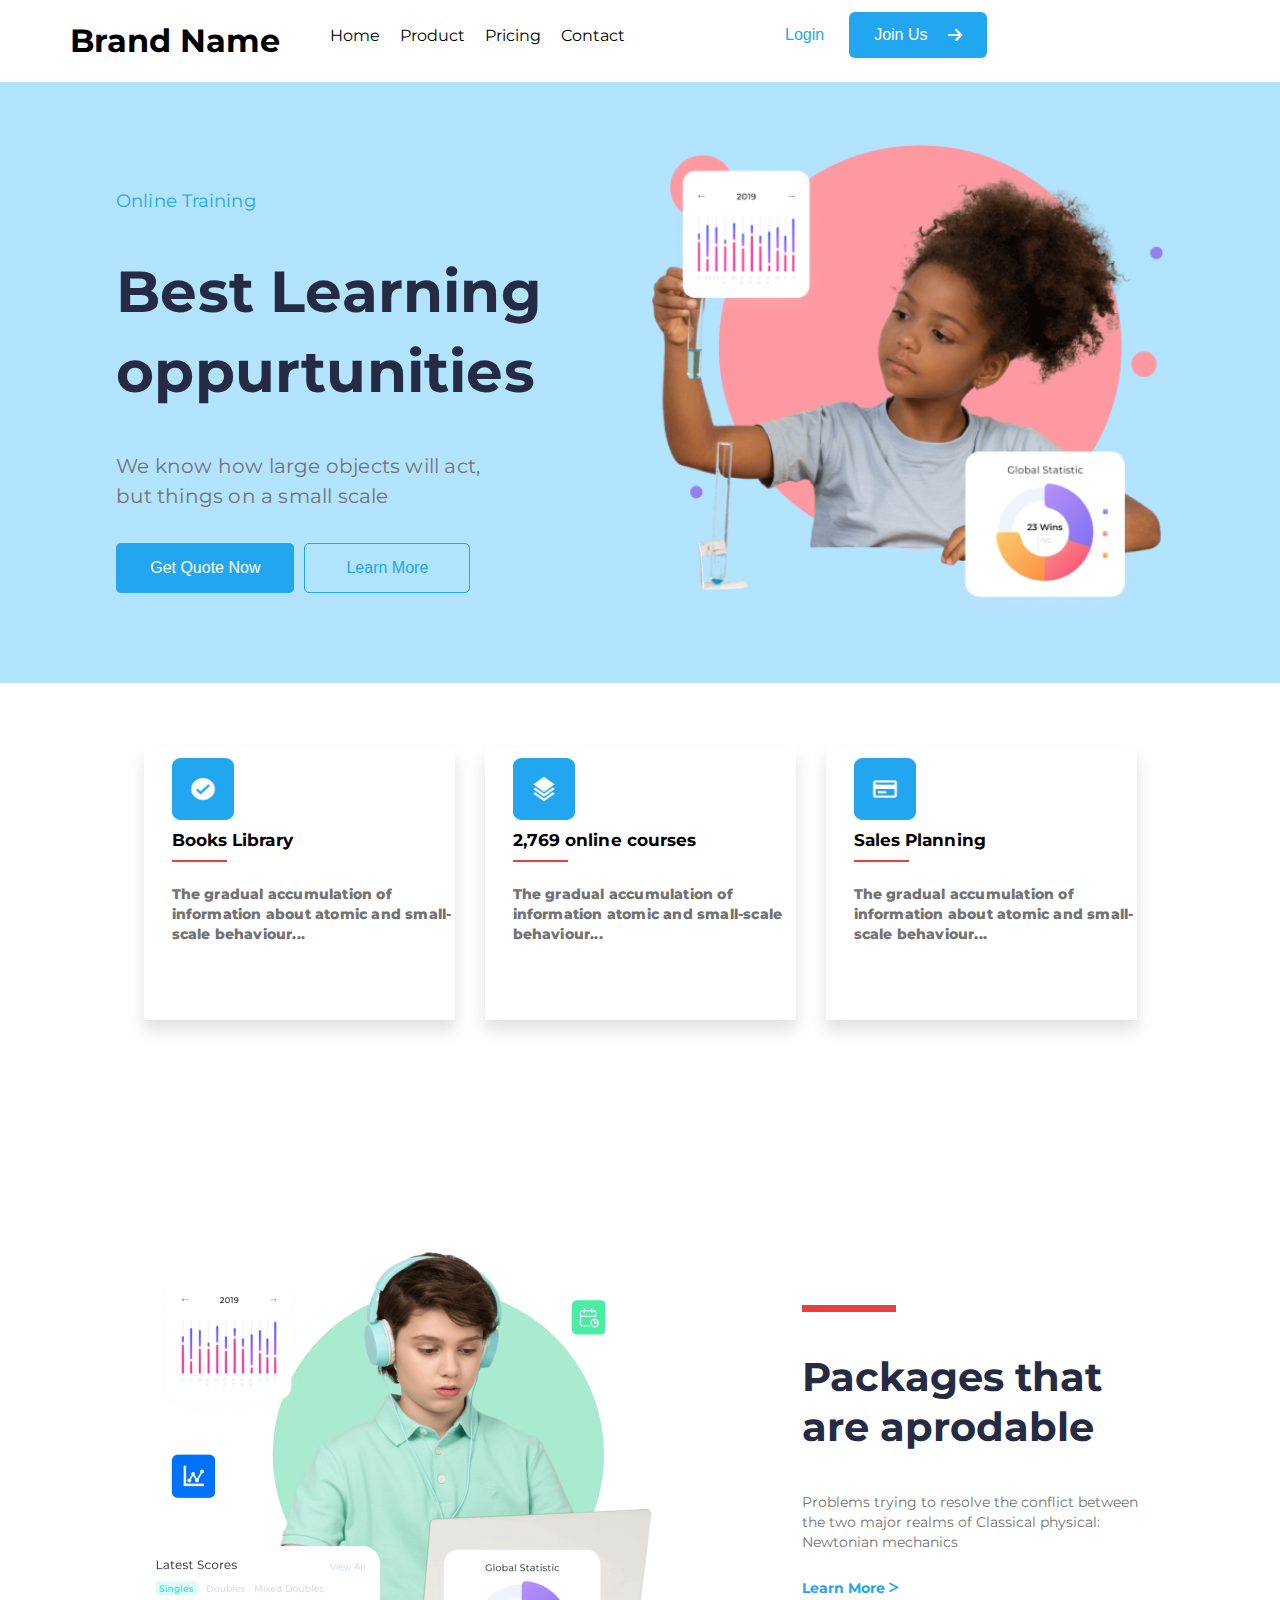
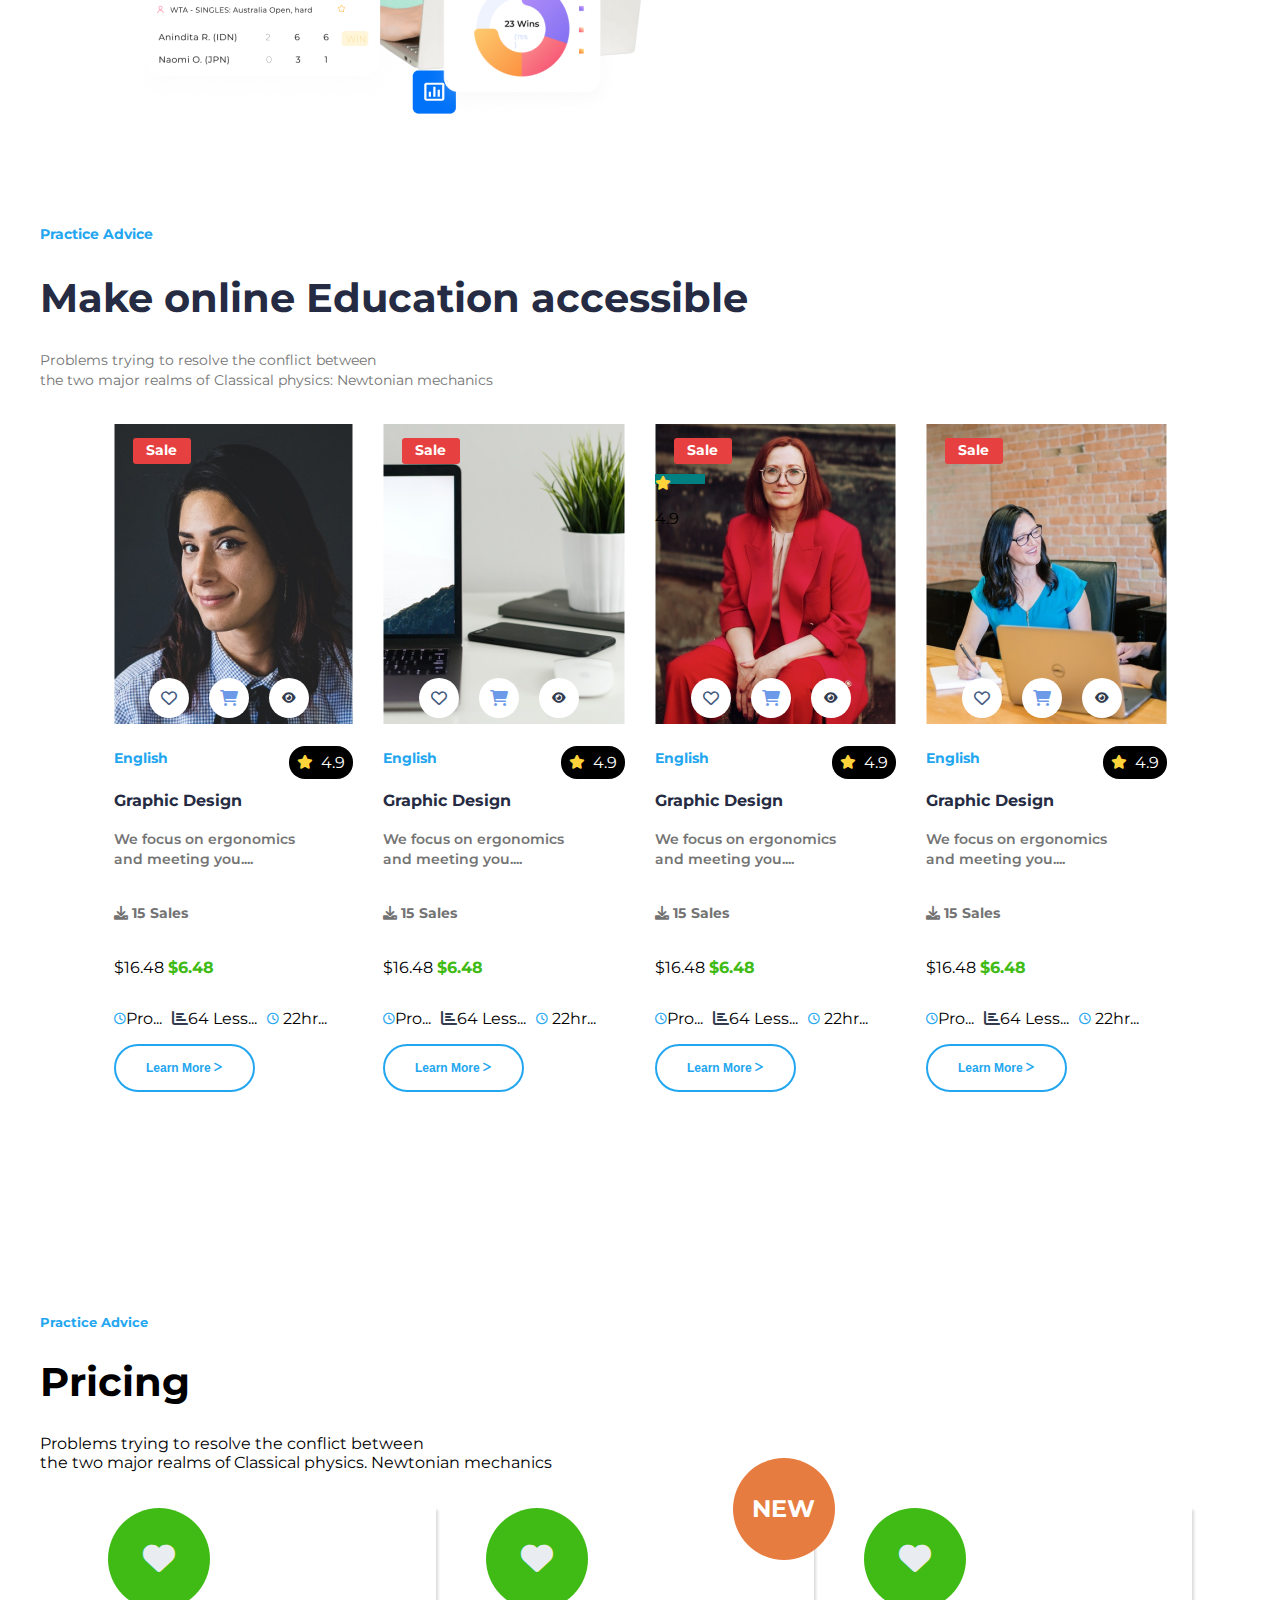
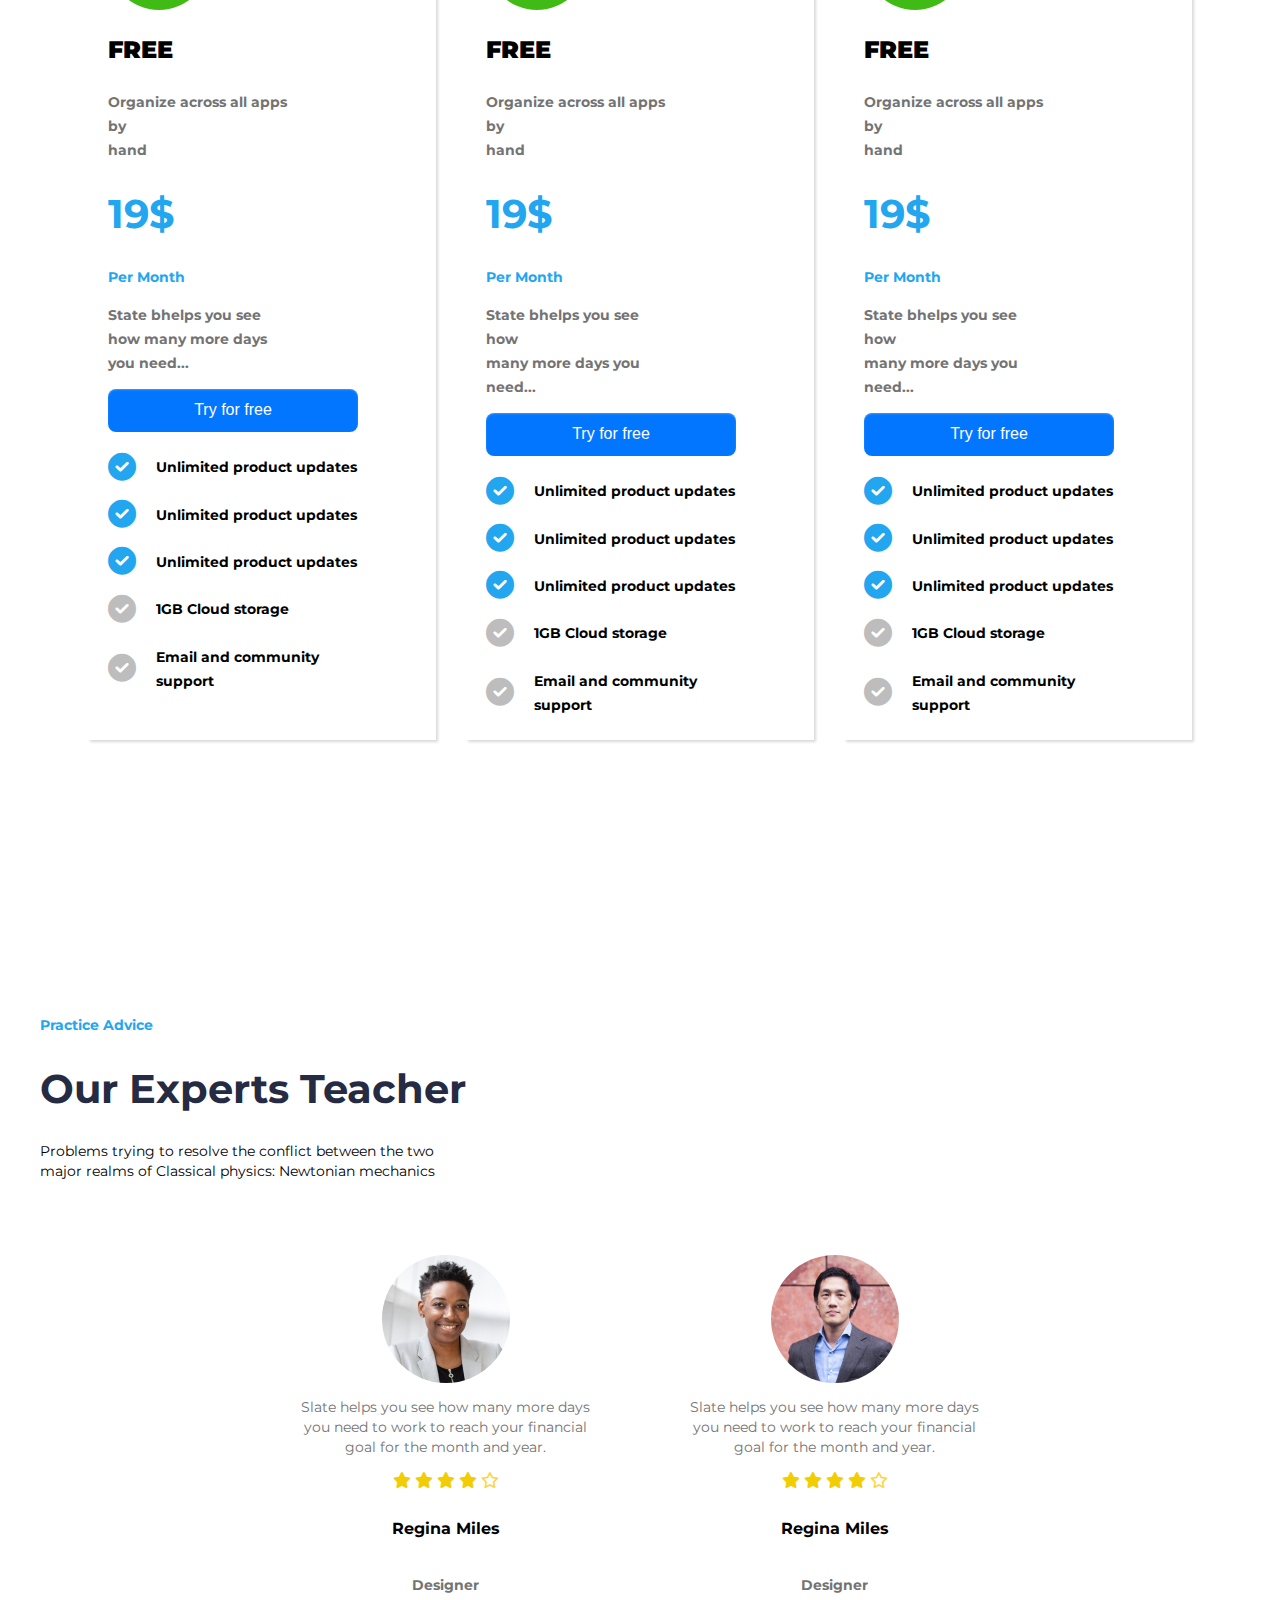
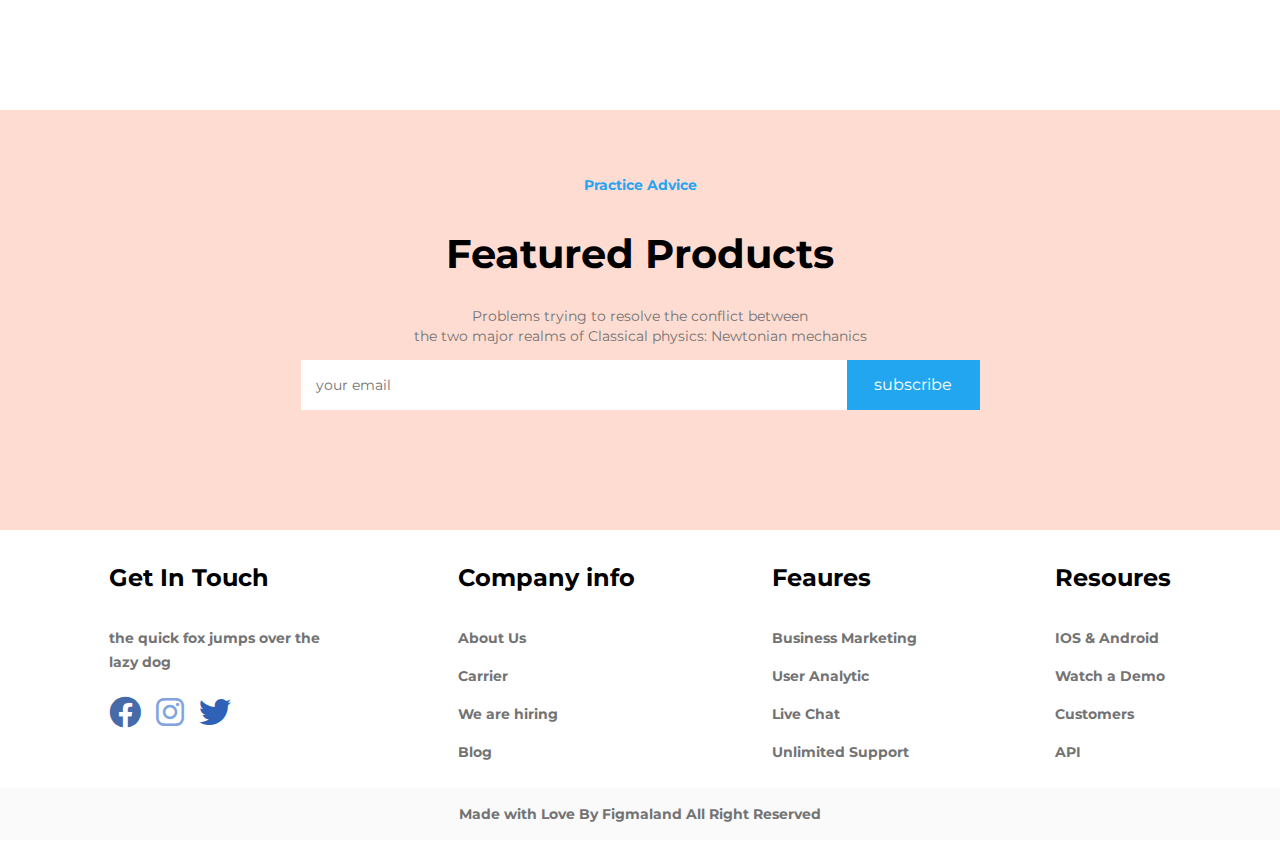
<file: index.html>
<!DOCTYPE html>
<html lang="en">
<head>
    <meta charset="UTF-8">
    <meta name="viewport" content="width=device-width, initial-scale=1.0">
    <link rel="stylesheet" href="style.css">
    <link rel="stylesheet" href="https://cdnjs.cloudflare.com/ajax/libs/font-awesome/6.0.0-beta3/css/all.min.css">
    <link href='https://fonts.googleapis.com/css?family=Montserrat' rel='stylesheet'>
    <title>Brand Name</title>
</head>
<body>

    <section>
        <div class="container"> 
    <div class="navbar">


          <div class="logo">
            <h1>Brand Name</h1>
          </div>
          

          <div class="list">
            <ul>
                <li>Home</li>
                <li>Product</li>
                <li>Pricing</li>
                <li>Contact</li>
            </ul>
        </div>

          <div class="head-button">

            <div class="login">
                <button class="button-1" role="button">Login</button>


            </div>

            <div class="join-us">
                <button class="button-2" role="button">Join Us  <i class="fa-solid fa-arrow-right"></i>
                </button>


            </div>

          </div>
        </div>
    </div>
    </section>




    <section>

        <div class="home-container">
            <div class="home-body">
                <div>
                    <p class="homeh1">Online Training</p>
                    <h1 class="homeh2">Best Learning <br> oppurtunities</h1>
                    <p class="homeh3">We know how large objects will act, <br> but things on a small scale</p>

                    <div class="btn-1">
                        <button class="home-btn1" role="button">Get Quote Now</button>
        
        
                    </div>
        
                    <div class="btn-2">
                        <button class="home-btn2" role="button">Learn More </button>
        
        
                    </div>
                </div>




                <div class="home-img-container">
                    <img class="home-img" src="images/none (3).png" alt="images">
                </div>

            </div>

            <div class="home-detail">
                <div class="box">
                    <img class="box-img" src="images/fixed-width (1).png" alt="">

                    <h3 class="box-hdg">Books Library</h3>
                    <div class="box-line">

                    </div>

                    <p class="box-prgh">The gradual accumulation  of information about atomic and small-scale behaviour...</p>
                </div>
                <div class="box">
                    <img class="box-img" src="images/fixed-width (2).png" alt="">

                    <h3 class="box-hdg">2,769 online courses</h3>
                    <div class="box-line">

                    </div>


                    <p class="box-prgh">The gradual accumulation of  information atomic and small-scale behaviour...</p>

                </div>
                <div class="box">

                <img class="box-img" src="images/fixed-width (3).png" alt="">

                    <h3 class="box-hdg">Sales Planning</h3>
                    <div class="box-line">

                    </div>


                    <p class="box-prgh">The gradual accumulation of information about atomic and small-scale behaviour... </p>

                </div>

            </div>
        </div>
    </section>

    <section>
        <div class="about-page">

        <div class="about-img">
            <img src="images/col-md-6.png" alt="">

        </div>

        <div class="about-text">
            <div class="product-line">

            </div>
            <h3 class="about-h3">Packages that <br> are aprodable</h3>

            <p class="about-para">Problems trying to resolve the conflict between <br>the two major realms of Classical physical: <br> Newtonian mechanics </p>
            <h5 class="about-h5">Learn More <i class="fa-solid fa-greater-than fa-sm" style="color: #23A6F0;"></i></h5>


        </div>
    </div>


    </section>


    <section>
        <div class="product-page">
            
            <div class="product-head">
                
                <h5 class="productpage-hdg1">Practice Advice</h5>
                <h1 class="productpage-hdg2">Make online Education accessible </h1>
                <p class="productpage-para">Problems trying to resolve the conflict between <br>
                    the two major realms of Classical physics: Newtonian mechanics </p>
            </div>
            <div class=card-container>
            <div class="card">
                <div class="card-img">
                <img src="images/product-cover-15.png" alt="">
                <div class="sale">
                <p>Sale</p>
            </div>
            <div class="prd-icons">
                <div class="prd-icon"><i class="fa-regular fa-heart" style="color: #455b82;"></i></div>
                <div class="prd-icon"><i class="fa-solid fa-cart-shopping" style="color: #6d9ae8;"></i></div>
                <div class="prd-icon"><i class="fa-solid fa-eye fa-xs" style="color: #323c4e;"></i></div>
            </div>
            </div>
                <div class="card-detail">
                    <div class="card-icon">
                        <i class="fa-solid fa-star fa-sm" style="color: #FFD43B;"></i>
                        <p>4.9</p>
                    </div>
                    <h4 class="pcard-h4">English</h4>
                    <h3 class="pcard-h3">Graphic Design</h3>
                    <p class="pcard-p1">We focus on ergonomics and meeting you....</p>
                    <h6 class="pcard-h6"><i class="fas fa-download"></i> 15 Sales</h6>
                    <p>$16.48 <span class="highlight">$6.48</span></p>
                    <div class="pcard-list"><p><i class="fa-regular fa-clock fa-xs" style="color: #23A6F0;"></i>Pro... </p>
                        <p><i class="fa-solid fa-chart-bar" style="color: #323c4e;"></i>64 Less...</p>
                        <p><i class="fa-regular fa-clock fa-xs" style="color: #23A6F0;"></i> 22hr...</p></div> 
                    <button class="button-28">Learn More <i class="fa-solid fa-greater-than fa-sm" style="color: #23A6F0;"></i></button>
                </div>
                
            </div>
            <div class="card">
                <div class="card-img">
                <img src="images/product-cover-14.png" alt="">
               <div class="sale">
                <p>Sale</p>
            </div>
            <div class="prd-icons">
                <div class="prd-icon"><i class="fa-regular fa-heart" style="color: #455b82;"></i></div>
                <div class="prd-icon"><i class="fa-solid fa-cart-shopping" style="color: #6d9ae8;"></i></div>
                <div class="prd-icon"><i class="fa-solid fa-eye fa-xs" style="color: #323c4e;"></i></div>
            </div>
                
            </div>
                <div class="card-detail">
                    <div class="card-icon">
                        <i class="fa-solid fa-star fa-sm" style="color: #FFD43B;"></i>
                        <p>4.9</p>
                    </div>
                    <h4 class="pcard-h4">English</h4>
                    <h3 class="pcard-h3">Graphic Design</h3>
                    <p class="pcard-p1">We focus on ergonomics  and meeting you....</p>
                    <h6 class="pcard-h6"><i class="fas fa-download"></i> 15 Sales</h6>
                    <p>$16.48 <span class="highlight"> $6.48</span></p>
                    <div class="pcard-list"><p><i class="fa-regular fa-clock fa-xs" style="color: #23A6F0;"></i>Pro... </p>
                        <p><i class="fa-solid fa-chart-bar" style="color: #323c4e;"></i>64 Less...</p>
                        <p><i class="fa-regular fa-clock fa-xs" style="color: #23A6F0;"></i> 22hr...</p></div> 
                    <button class="button-28">Learn More <i class="fa-solid fa-greater-than fa-sm" style="color: #23A6F0;"></i></button>
                </div>
                
                

            </div>
            <div class="card">
                <div class="card-img">
                <img src="images/product-cover-13.png" alt="">
                <div class="card-icons">
                    <i class="fa-solid fa-star fa-sm" style="color: #FFD43B;"></i>
                    <p>4.9</p>
                </div>
                <div class="sale">

                <p>Sale</p>
            </div>

            <div class="prd-icons">
                <div class="prd-icon"><i class="fa-regular fa-heart" style="color: #455b82;"></i></div>
                <div class="prd-icon"><i class="fa-solid fa-cart-shopping" style="color: #6d9ae8;"></i></div>
                <div class="prd-icon"><i class="fa-solid fa-eye fa-xs" style="color: #323c4e;"></i></div>
            </div>
            </div>
                <div class="card-detail">
                    <div class="card-icon">
                        <i class="fa-solid fa-star fa-sm" style="color: #FFD43B;"></i>
                        <p>4.9</p>
                    </div>
                    <h4 class="pcard-h4">English</h4>
                    <h3 class="pcard-h3">Graphic Design</h3>
                    <p class="pcard-p1">We focus on ergonomics and meeting you....</p>
                    <h6 class="pcard-h6"><i class="fas fa-download"></i> 15 Sales</h6>
                    <p>$16.48 <span class="highlight">$6.48</span></p>
                    <div class="pcard-list"><p><i class="fa-regular fa-clock fa-xs" style="color: #23A6F0;"></i>Pro... </p>
                        <p><i class="fa-solid fa-chart-bar" style="color: #323c4e;"></i>64 Less...</p>
                        <p><i class="fa-regular fa-clock fa-xs" style="color: #23A6F0;"></i> 22hr...</p></div> 
                    <button class="button-28">Learn More <i class="fa-solid fa-greater-than fa-sm" style="color: #23A6F0;"></i></button>
                </div>
                
            </div>
            <div class="card">
                <div class="card-img">
                <img src="images/product-cover-16.png" alt="">
                <div class="sale">
                <p>Sale</p>
            </div>
            <div class="prd-icons">
                <div class="prd-icon"><i class="fa-regular fa-heart" style="color: #455b82;"></i></div>
                <div class="prd-icon"><i class="fa-solid fa-cart-shopping" style="color: #6d9ae8;"></i></div>
                <div class="prd-icon"><i class="fa-solid fa-eye fa-xs" style="color: #323c4e;"></i></div>
            </div>
                </div>
                <div class="card-detail">
                    <div class="card-icon">
                        <i class="fa-solid fa-star fa-sm" style="color: #FFD43B;"></i>
                        <p>4.9</p>

                    </div>
                    <h4 class="pcard-h4">English</h4>
                    <h3 class="pcard-h3">Graphic Design</h3>
                    <p class="pcard-p1">We focus on ergonomics and meeting you....</p>
                    <h6 class="pcard-h6"><i class="fas fa-download"></i> 15 Sales</h6>
                    <p>$16.48 <span class="highlight">$6.48</span></p>
                    <div class="pcard-list"><p><i class="fa-regular fa-clock fa-xs" style="color: #23A6F0;"></i>Pro... </p>
                        <p><i class="fa-solid fa-chart-bar" style="color: #323c4e;"></i>64 Less...</p>
                        <p><i class="fa-regular fa-clock fa-xs" style="color: #23A6F0;"></i> 22hr...</p></div> 
                    <button class="button-28">Learn More <i class="fa-solid fa-greater-than fa-sm" style="color: #23A6F0;"></i></button>

                </div>
            </div>    
            </div>
        
            
        </div>
    </section>


    <section>
        <div class="pricing-page">
            <div class="pricing-head">
            <h5 class="pricing-h5">Practice Advice</h5>
            <h1 class="pricing-hdg">Pricing</h1>
            <p>Problems trying to resolve the conflict between<br> the two major realms of Classical physics. Newtonian mechanics </p>
            </div>

            <div class="card-container">
                <div class="pricing-card">
                    <div class="tpside">
                   <div class="pricing-icon">
                    <i class="fa-solid fa-heart fa-2xl" style="color: #e9ecf1;"></i>

                   </div>

                   
                    <div class="icons">
                        <div class="icon">
                            
                        </div>
                    </div>
                    </div>
                    <h3>FREE</h3>
                    <P>Organize across all apps by <br>hand</P>
                    <div class="pricep">
                    <h1>19$</h1>
                    <p style="color: #23A6F0;">Per Month</p>
                    </div>
                    <p>State bhelps you see how  many more days you  need...</p>

                    <button class="button-22">Try for free</button>
                    <h5 class="cardcontainer-li"><i class="fa-solid fa-circle-check fa-2xl" style="color:  #23A6F0;"></i> Unlimited product updates</h5>
                    <h5 class="cardcontainer-li"><i class="fa-solid fa-circle-check fa-2xl" style="color:  #23A6F0;"></i>Unlimited product updates</h5>
                    <h5 class="cardcontainer-li"><i class="fa-solid fa-circle-check fa-2xl" style="color:  #23A6F0;"></i>Unlimited product updates</h5>
                    <h5 class="cardcontainer-li"><i class="fa-solid fa-circle-check fa-2xl" style="color: #BDBDBD;"></i>1GB Cloud storage</h5>
                    <h5 class="cardcontainer-li"><i class="fa-solid fa-circle-check fa-2xl" style="color: #BDBDBD;"></i>Email and community <br>support</h5>


                </div>

                <div class="pricing-card">
                    <div class="pricing-icon">
                        <i class="fa-solid fa-heart fa-2xl" style="color: #e9ecf1;"></i>
    
                       </div>
                       <div class="pricing-icon2">
                        <h2 >NEW</h2>
                    

                       </div>
                    <h3>FREE</h3>
                    <P>Organize across all apps by <br>hand</P>

                    <h1>19$</h1>
                    <p style="color: #23A6F0;">Per Month</p>

                    <p>State bhelps you see how <br> many more days you need...</p>

                    <button class="button-22">Try for free</button>
                    <h5 class="cardcontainer-li"><i class="fa-solid fa-circle-check fa-2xl" style="color:  #23A6F0;"></i> Unlimited product updates</h5>
                    <h5 class="cardcontainer-li"><i class="fa-solid fa-circle-check fa-2xl" style="color:  #23A6F0;"></i>Unlimited product updates</h5>
                    <h5 class="cardcontainer-li"><i class="fa-solid fa-circle-check fa-2xl" style="color:  #23A6F0;"></i>Unlimited product updates</h5>
                    <h5 class="cardcontainer-li"><i class="fa-solid fa-circle-check fa-2xl" style="color: #BDBDBD;"></i>1GB Cloud storage</h5>
                    <h5 class="cardcontainer-li"><i class="fa-solid fa-circle-check fa-2xl" style="color: #BDBDBD;"></i>Email and community <br>support</h5>

                </div>
                


                <div class="pricing-card">
                    <div class="pricing-icon">
                        <i class="fa-solid fa-heart fa-2xl" style="color: #e9ecf1;"></i>
    
                       </div>
                    <h3>FREE</h3>
                    <P>Organize across all apps by <br>hand</P>

                    <h1>19$</h1>
                    <p style="color: #23A6F0;">Per Month</p>

                    <p>State bhelps you see how <br> many more days you need...</p>

                    <button class="button-22" >Try for free</button>

                
                    <h5 class="cardcontainer-li"><i class="fa-solid fa-circle-check fa-2xl" style="color:  #23A6F0;"></i> Unlimited product updates</h5>
                    <h5 class="cardcontainer-li"><i class="fa-solid fa-circle-check fa-2xl" style="color:  #23A6F0;"></i>Unlimited product updates</h5>
                    <h5 class="cardcontainer-li"><i class="fa-solid fa-circle-check fa-2xl" style="color:  #23A6F0;"></i>Unlimited product updates</h5>
                    <h5 class="cardcontainer-li"><i class="fa-solid fa-circle-check fa-2xl" style="color: #BDBDBD;"></i>1GB Cloud storage</h5>
                    <h5 class="cardcontainer-li"><i class="fa-solid fa-circle-check fa-2xl" style="color: #BDBDBD;"></i>Email and community <br>support</h5>


                </div>

            </div>

        </div>

    </section>


    <section>
        <div class="review">
            <div class="review-head">
                <h5>Practice Advice</h5>
                <h1>Our Experts Teacher</h1>
                <p>Problems trying to resolve the conflict between  the two major realms of Classical physics: Newtonian mechanics</p>
                
            </div>
            <div class="review-card">

            <div class="review-card1">
                <img src="images/testimonial-user-cover-29.png" alt="">
                <div>
                    <p>Slate helps you see how many more days <br>
                        you need to work to reach your financial <br>
                        goal for the month and year.</p>
                        <div class="star-icon">
                        <i class="fa-solid fa-star" style="color: #F3CD03;"></i>
                        <i class="fa-solid fa-star" style="color: #F3CD03;"></i>
                        <i class="fa-solid fa-star" style="color: #F3CD03;"></i>
                        <i class="fa-solid fa-star" style="color: #F3CD03;"></i>
                        <i class="fa-regular fa-star" style="color: #FFD43B;"></i>


                        </div>

                        <h5>Regina Miles</h5>
                        <h6>Designer</h6>
                </div>


            </div>
            <div class="review-card1">
                <img src="images/testimonial-user-cover-30.png" alt="">
                <div>
                    <p>Slate helps you see how many more days <br>
                        you need to work to reach your financial <br>
                        goal for the month and year.</p>

                        <div class="star-icon">
                            <i class="fa-solid fa-star" style="color: #F3CD03;"></i>
                            <i class="fa-solid fa-star" style="color: #F3CD03;"></i>
                            <i class="fa-solid fa-star" style="color: #F3CD03;"></i>
                            <i class="fa-solid fa-star" style="color: #F3CD03;"></i>
                            <i class="fa-regular fa-star" style="color: #FFD43B;"></i>
                            </div>

                        <h5>Regina Miles</h5>
                        <h6>Designer</h6>
                </div>
            </div>
           </div>  
        </div>
    </section>

    <section>
        <div class="featured">
            <div class="feature-data">
            <h6>Practice Advice</h6>
            <h1>Featured Products</h1>
            <p>Problems trying to resolve the conflict between <br>
                the two major realms of Classical physics: Newtonian mechanics </p>

        <div class="searchbar">
            <div class="serach-email">your email</div>     
            <div class="serach-sub">subscribe</div>
        </div>        
        </div>
    </div>
    </section>


    <section>
        <div class=" footer">
            <div class="footer-box">
            <div class="footer-detail">
                <h4 class="footer-head">Get In Touch</h4>
                <p class="footer-list">the quick fox jumps over the  <br>lazy dog</p>
                <div class="footer-icons">

                    <a href="https://www.facebook.com/" target="_blank"><i class="fa-brands fa-facebook fa-2xl" style="color: #476ba9;"></i></a>
                   <a href="https://www.instagram.com/accounts/login/?hl=en" target="_blank"> <i class="fa-brands fa-instagram fa-2xl" style="color: #81a4df;"></i></a>
                    <a href="https://x.com/?lang=en" target="_blank"><i class="fa-brands fa-twitter fa-2xl" style="color: #2f61b6;"></i></a>

                </div>
            </div>
            <div class="footer-detail">
                <h4 class="footer-head">Company info</h4>
                <p class="footer-list">About Us</p>
                <p class="footer-list">Carrier</p>
                <p class="footer-list">We are hiring</p>
                <p class="footer-list">Blog</p>
            </div>
            <div class="footer-detail">
                <h4 class="footer-head">Feaures</h4>
                <p class="footer-list">Business Marketing</p>
                <p class="footer-list">User Analytic</p>
                <p class="footer-list">Live Chat</p>
                <p class="footer-list">Unlimited Support</p>
            </div>
            <div class="footer-detail">
                <h4 class="footer-head">Resoures</h4>
                <p class="footer-list">IOS & Android</p>
                <p class="footer-list">Watch a Demo</p>
                <p class="footer-list">Customers</p>
                <p class="footer-list">API</p>
            </div>
        </div>
        </div>

    </section>

    <div class="footer-end">

        <p>Made with Love By Figmaland All Right Reserved</p>

    </div>
    
 
</body>
</html>
</file>
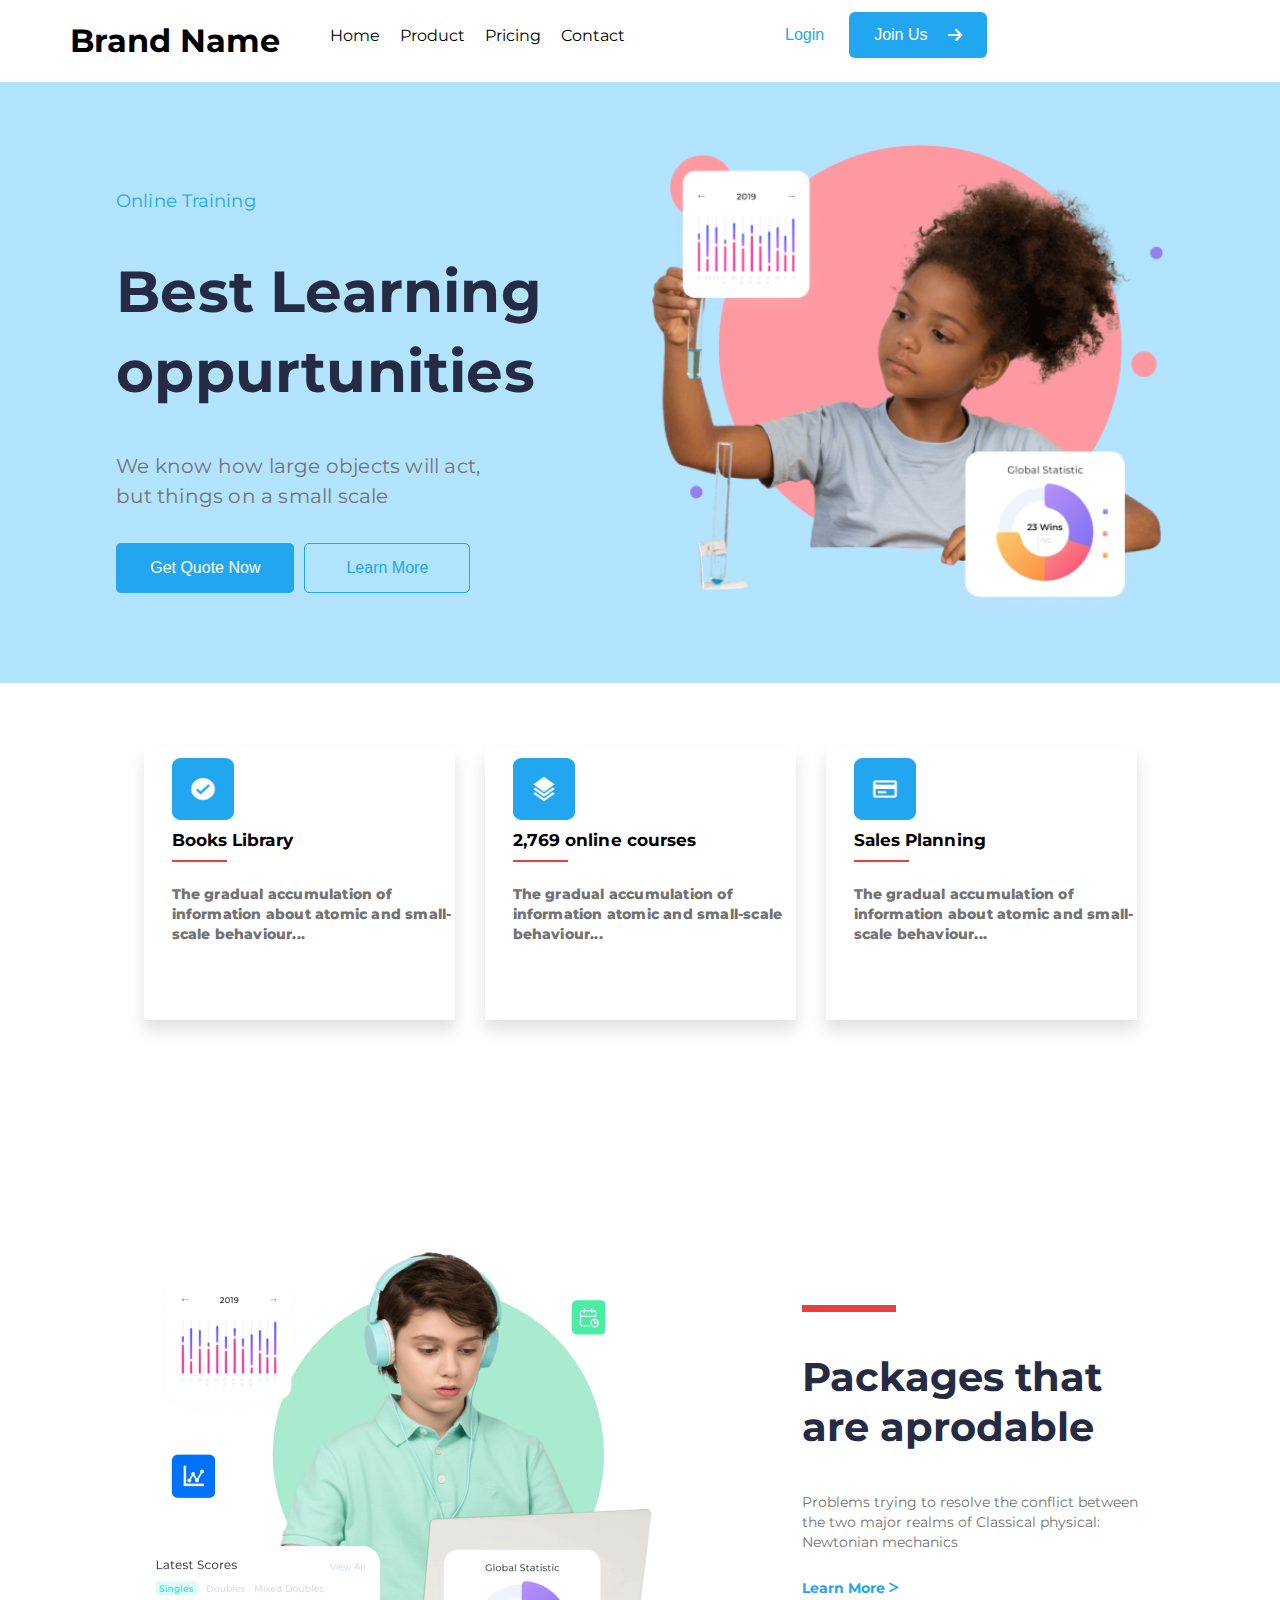
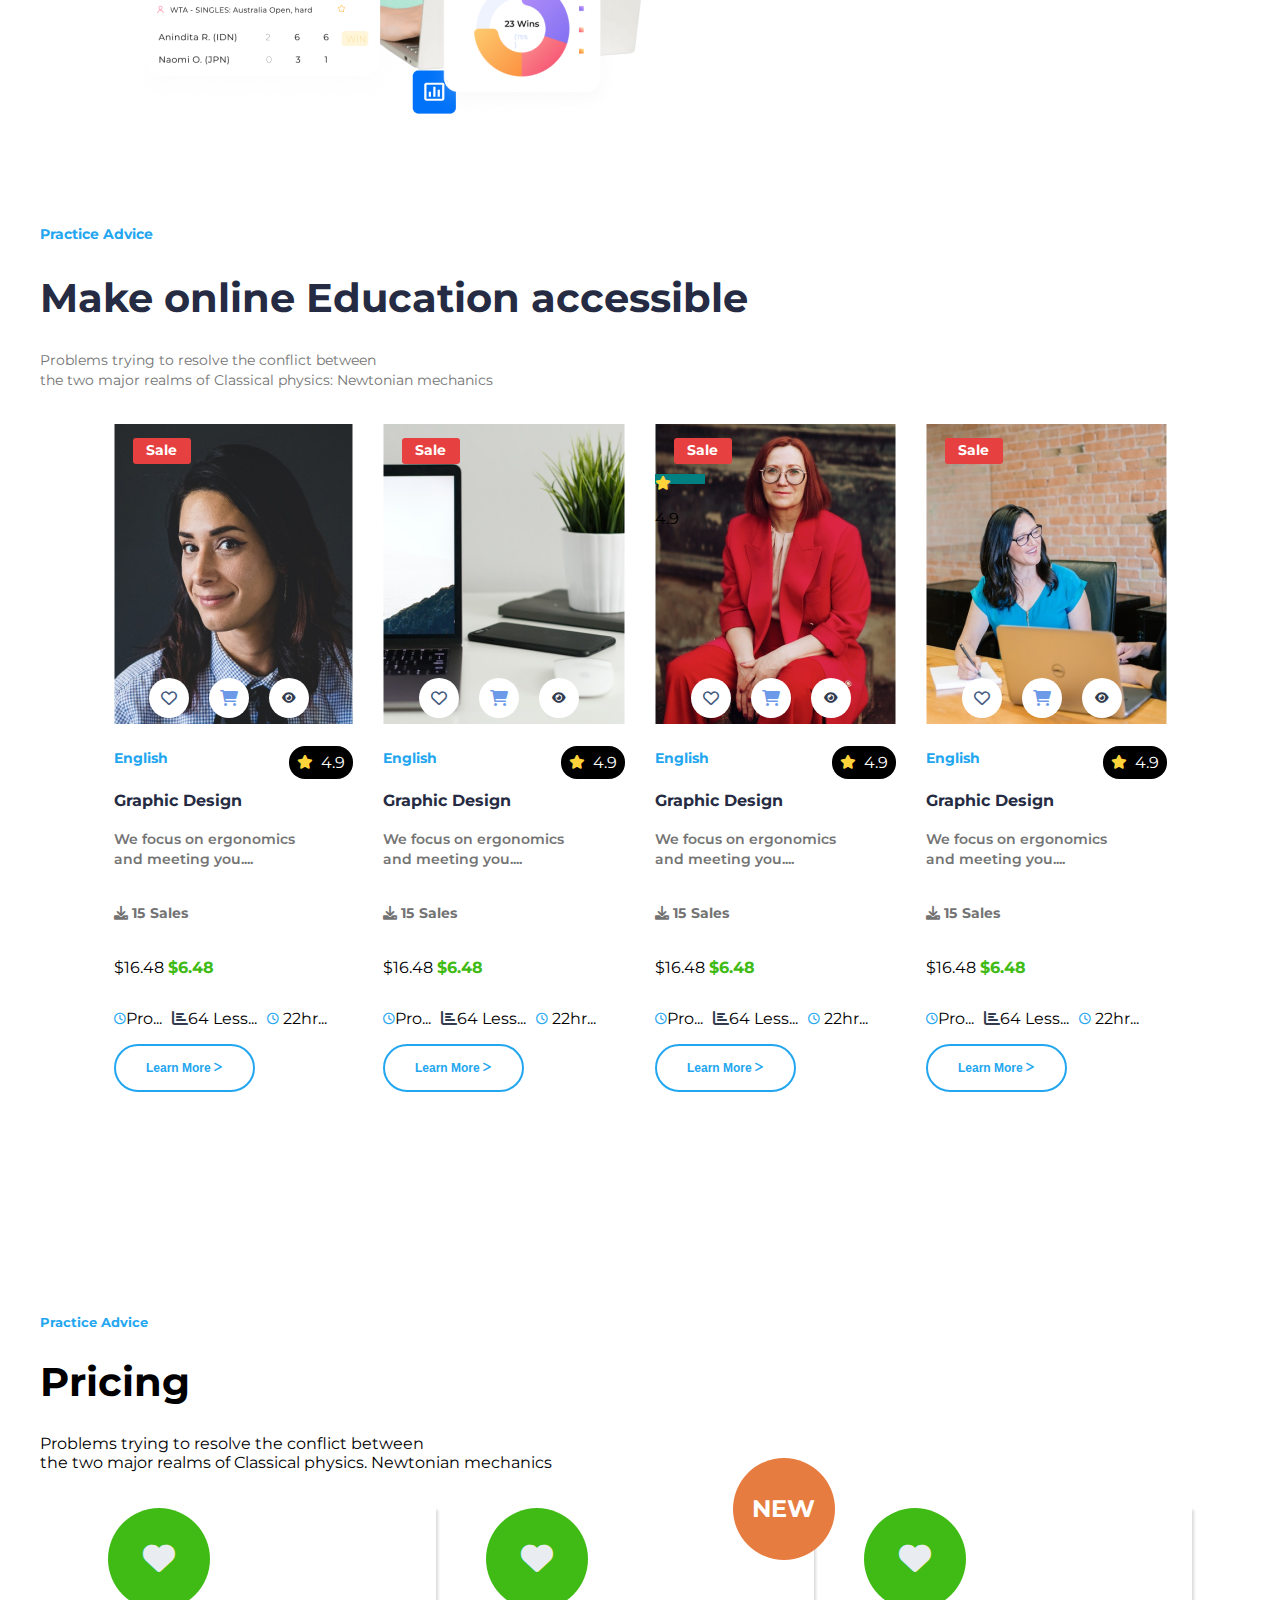
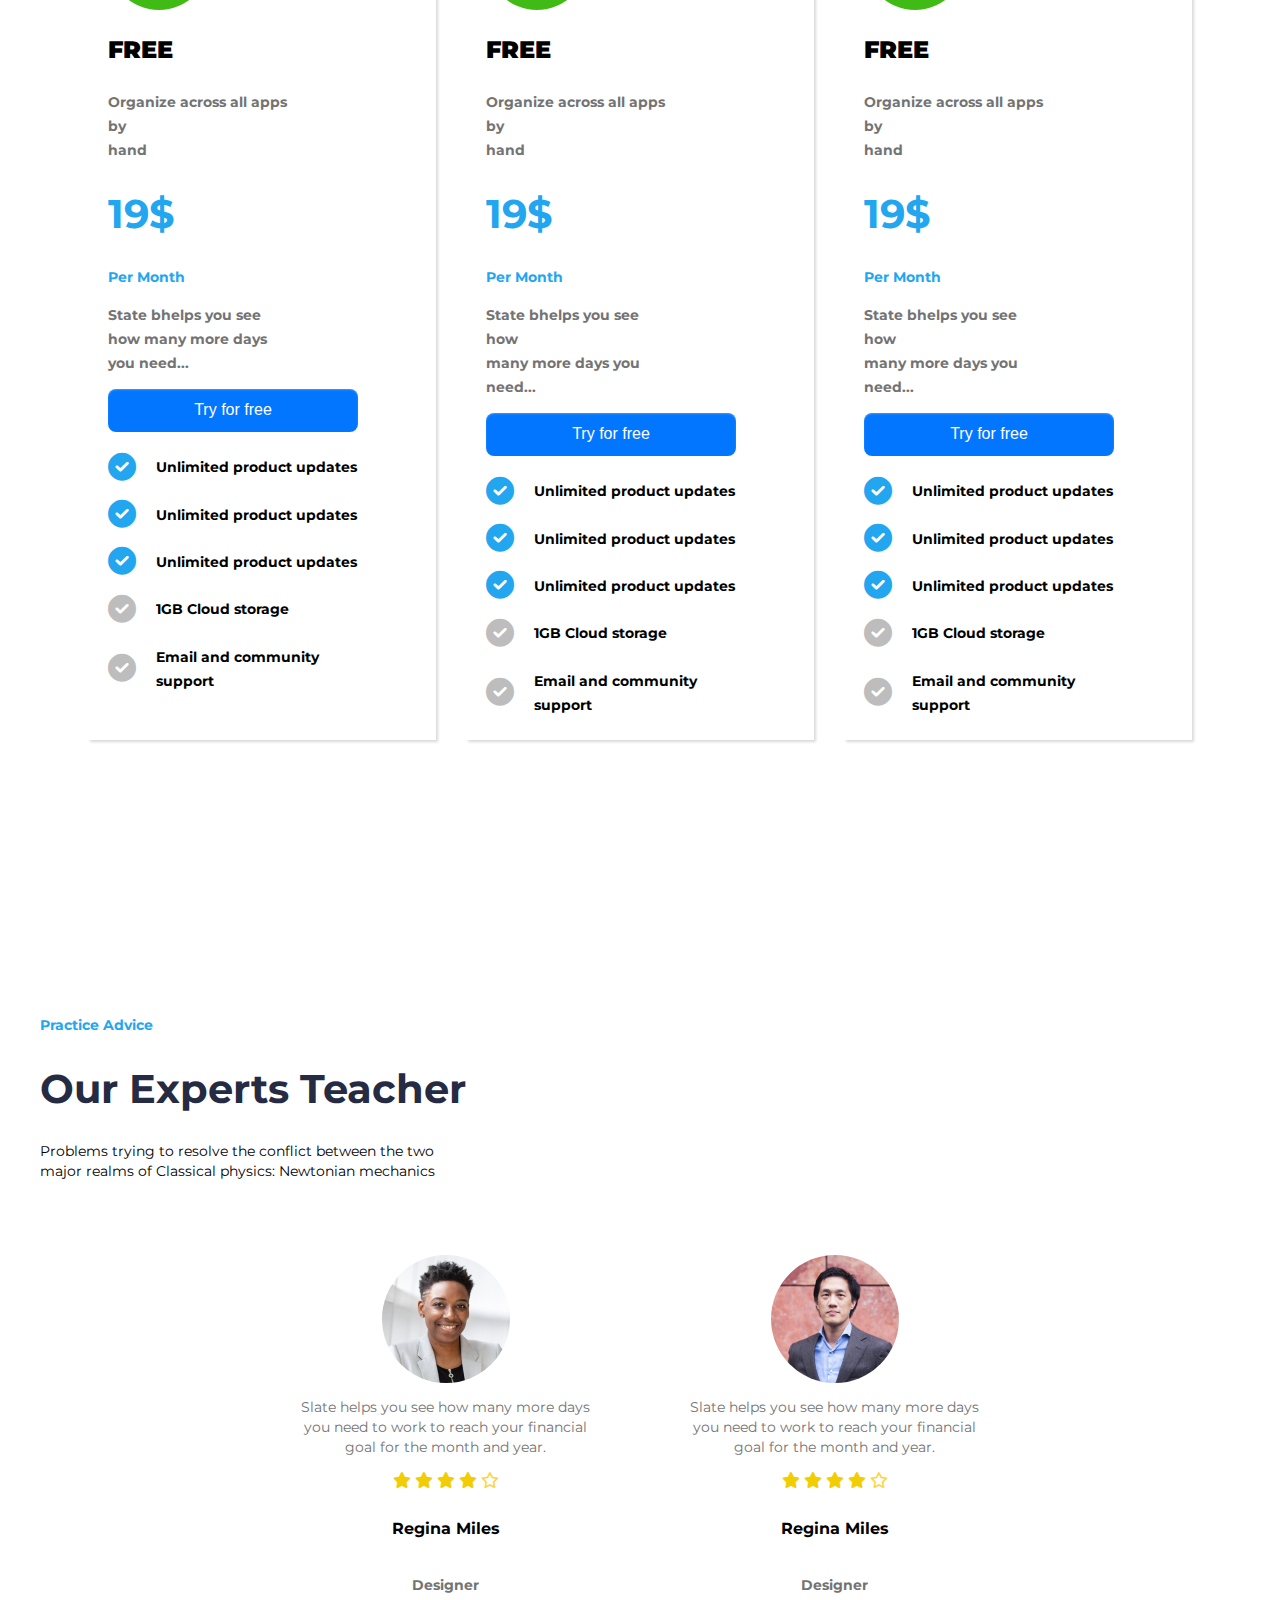
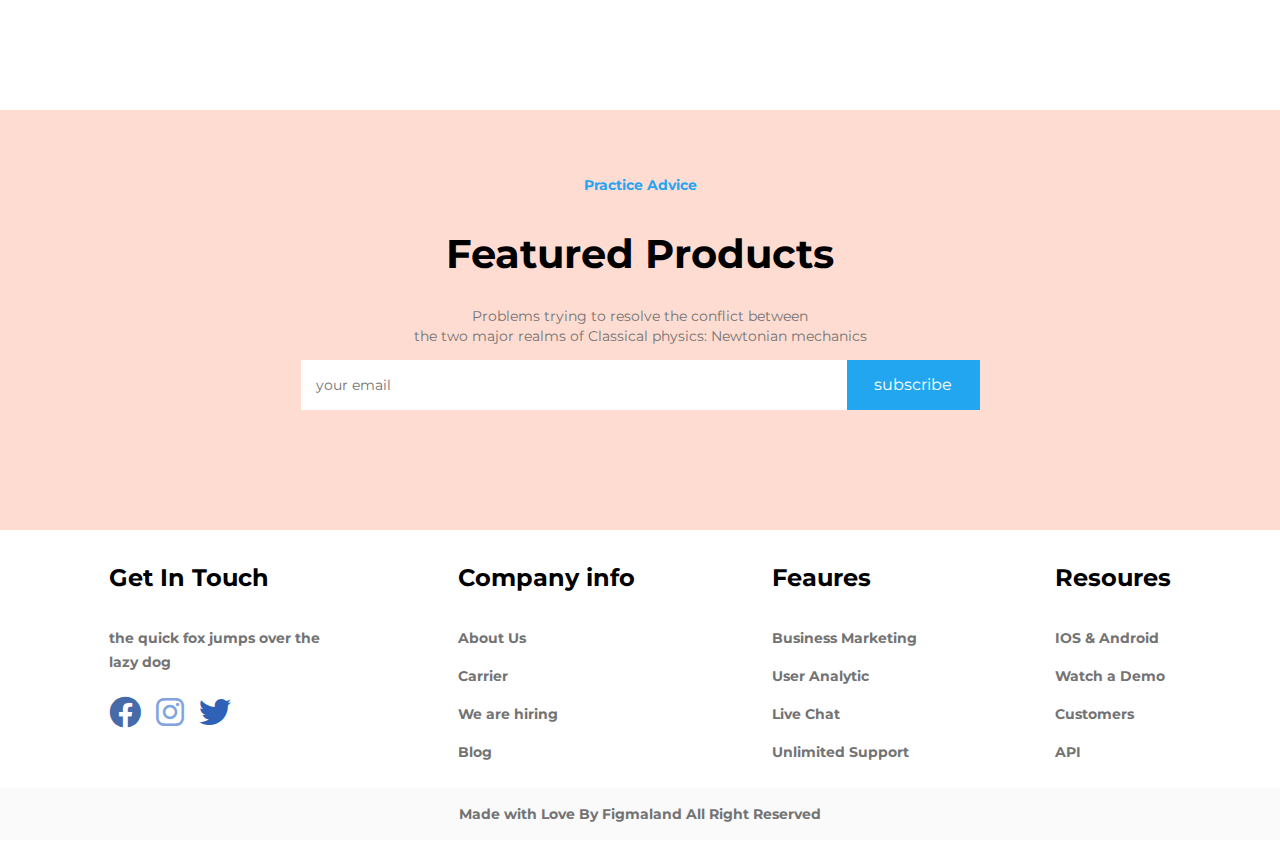
<file: project 1/index.html>
<!DOCTYPE html>
<html lang="en">
<head>
    <meta charset="UTF-8">
    <meta name="viewport" content="width=device-width, initial-scale=1.0">
    <link rel="stylesheet" href="/project 1/style.css">
    <link rel="stylesheet" href="https://cdnjs.cloudflare.com/ajax/libs/font-awesome/6.0.0-beta3/css/all.min.css">
    <link href='https://fonts.googleapis.com/css?family=Montserrat' rel='stylesheet'>
    <title>Brand Name</title>
</head>
<body>

    <section>
        <div class="container"> 
    <div class="navbar">


          <div class="logo">
            <h1>Brand Name</h1>
          </div>
          

          <div class="list">
            <ul>
                <li>Home</li>
                <li>Product</li>
                <li>Pricing</li>
                <li>Contact</li>
            </ul>
        </div>

          <div class="head-button">

            <div class="login">
                <button class="button-1" role="button">Login</button>


            </div>

            <div class="join-us">
                <button class="button-2" role="button">Join Us  <i class="fa-solid fa-arrow-right"></i>
                </button>


            </div>

          </div>
        </div>
    </div>
    </section>




    <section>

        <div class="home-container">
            <div class="home-body">
                <div>
                    <p class="homeh1">Online Training</p>
                    <h1 class="homeh2">Best Learning <br> oppurtunities</h1>
                    <p class="homeh3">We know how large objects will act, <br> but things on a small scale</p>

                    <div class="btn-1">
                        <button class="home-btn1" role="button">Get Quote Now</button>
        
        
                    </div>
        
                    <div class="btn-2">
                        <button class="home-btn2" role="button">Learn More </button>
        
        
                    </div>
                </div>




                <div class="home-img-container">
                    <img class="home-img" src="images/none (3).png" alt="images">
                </div>

            </div>

            <div class="home-detail">
                <div class="box">
                    <img class="box-img" src="images/fixed-width (1).png" alt="">

                    <h3 class="box-hdg">Books Library</h3>
                    <div class="box-line">

                    </div>

                    <p class="box-prgh">The gradual accumulation  of information about atomic and small-scale behaviour...</p>
                </div>
                <div class="box">
                    <img class="box-img" src="images/fixed-width (2).png" alt="">

                    <h3 class="box-hdg">2,769 online courses</h3>
                    <div class="box-line">

                    </div>


                    <p class="box-prgh">The gradual accumulation of  information atomic and small-scale behaviour...</p>

                </div>
                <div class="box">

                <img class="box-img" src="images/fixed-width (3).png" alt="">

                    <h3 class="box-hdg">Sales Planning</h3>
                    <div class="box-line">

                    </div>


                    <p class="box-prgh">The gradual accumulation of information about atomic and small-scale behaviour... </p>

                </div>

            </div>
        </div>
    </section>

    <section>
        <div class="about-page">

        <div class="about-img">
            <img src="images/col-md-6.png" alt="">

        </div>

        <div class="about-text">
            <div class="product-line">

            </div>
            <h3 class="about-h3">Packages that <br> are aprodable</h3>

            <p class="about-para">Problems trying to resolve the conflict between <br>the two major realms of Classical physical: <br> Newtonian mechanics </p>
            <h5 class="about-h5">Learn More <i class="fa-solid fa-greater-than fa-sm" style="color: #23A6F0;"></i></h5>


        </div>
    </div>


    </section>


    <section>
        <div class="product-page">
            
            <div class="product-head">
                
                <h5 class="productpage-hdg1">Practice Advice</h5>
                <h1 class="productpage-hdg2">Make online Education accessible </h1>
                <p class="productpage-para">Problems trying to resolve the conflict between <br>
                    the two major realms of Classical physics: Newtonian mechanics </p>
            </div>
            <div class=card-container>
            <div class="card">
                <div class="card-img">
                <img src="images/product-cover-15.png" alt="">
                <div class="sale">
                <p>Sale</p>
            </div>
            <div class="prd-icons">
                <div class="prd-icon"><i class="fa-regular fa-heart" style="color: #455b82;"></i></div>
                <div class="prd-icon"><i class="fa-solid fa-cart-shopping" style="color: #6d9ae8;"></i></div>
                <div class="prd-icon"><i class="fa-solid fa-eye fa-xs" style="color: #323c4e;"></i></div>
            </div>
            </div>
                <div class="card-detail">
                    <div class="card-icon">
                        <i class="fa-solid fa-star fa-sm" style="color: #FFD43B;"></i>
                        <p>4.9</p>
                    </div>
                    <h4 class="pcard-h4">English</h4>
                    <h3 class="pcard-h3">Graphic Design</h3>
                    <p class="pcard-p1">We focus on ergonomics and meeting you....</p>
                    <h6 class="pcard-h6"><i class="fas fa-download"></i> 15 Sales</h6>
                    <p>$16.48 <span class="highlight">$6.48</span></p>
                    <div class="pcard-list"><p><i class="fa-regular fa-clock fa-xs" style="color: #23A6F0;"></i>Pro... </p>
                        <p><i class="fa-solid fa-chart-bar" style="color: #323c4e;"></i>64 Less...</p>
                        <p><i class="fa-regular fa-clock fa-xs" style="color: #23A6F0;"></i> 22hr...</p></div> 
                    <button class="button-28">Learn More <i class="fa-solid fa-greater-than fa-sm" style="color: #23A6F0;"></i></button>
                </div>
                
            </div>
            <div class="card">
                <div class="card-img">
                <img src="images/product-cover-14.png" alt="">
               <div class="sale">
                <p>Sale</p>
            </div>
            <div class="prd-icons">
                <div class="prd-icon"><i class="fa-regular fa-heart" style="color: #455b82;"></i></div>
                <div class="prd-icon"><i class="fa-solid fa-cart-shopping" style="color: #6d9ae8;"></i></div>
                <div class="prd-icon"><i class="fa-solid fa-eye fa-xs" style="color: #323c4e;"></i></div>
            </div>
                
            </div>
                <div class="card-detail">
                    <div class="card-icon">
                        <i class="fa-solid fa-star fa-sm" style="color: #FFD43B;"></i>
                        <p>4.9</p>
                    </div>
                    <h4 class="pcard-h4">English</h4>
                    <h3 class="pcard-h3">Graphic Design</h3>
                    <p class="pcard-p1">We focus on ergonomics  and meeting you....</p>
                    <h6 class="pcard-h6"><i class="fas fa-download"></i> 15 Sales</h6>
                    <p>$16.48 <span class="highlight"> $6.48</span></p>
                    <div class="pcard-list"><p><i class="fa-regular fa-clock fa-xs" style="color: #23A6F0;"></i>Pro... </p>
                        <p><i class="fa-solid fa-chart-bar" style="color: #323c4e;"></i>64 Less...</p>
                        <p><i class="fa-regular fa-clock fa-xs" style="color: #23A6F0;"></i> 22hr...</p></div> 
                    <button class="button-28">Learn More <i class="fa-solid fa-greater-than fa-sm" style="color: #23A6F0;"></i></button>
                </div>
                
                

            </div>
            <div class="card">
                <div class="card-img">
                <img src="images/product-cover-13.png" alt="">
                <div class="card-icons">
                    <i class="fa-solid fa-star fa-sm" style="color: #FFD43B;"></i>
                    <p>4.9</p>
                </div>
                <div class="sale">

                <p>Sale</p>
            </div>

            <div class="prd-icons">
                <div class="prd-icon"><i class="fa-regular fa-heart" style="color: #455b82;"></i></div>
                <div class="prd-icon"><i class="fa-solid fa-cart-shopping" style="color: #6d9ae8;"></i></div>
                <div class="prd-icon"><i class="fa-solid fa-eye fa-xs" style="color: #323c4e;"></i></div>
            </div>
            </div>
                <div class="card-detail">
                    <div class="card-icon">
                        <i class="fa-solid fa-star fa-sm" style="color: #FFD43B;"></i>
                        <p>4.9</p>
                    </div>
                    <h4 class="pcard-h4">English</h4>
                    <h3 class="pcard-h3">Graphic Design</h3>
                    <p class="pcard-p1">We focus on ergonomics and meeting you....</p>
                    <h6 class="pcard-h6"><i class="fas fa-download"></i> 15 Sales</h6>
                    <p>$16.48 <span class="highlight">$6.48</span></p>
                    <div class="pcard-list"><p><i class="fa-regular fa-clock fa-xs" style="color: #23A6F0;"></i>Pro... </p>
                        <p><i class="fa-solid fa-chart-bar" style="color: #323c4e;"></i>64 Less...</p>
                        <p><i class="fa-regular fa-clock fa-xs" style="color: #23A6F0;"></i> 22hr...</p></div> 
                    <button class="button-28">Learn More <i class="fa-solid fa-greater-than fa-sm" style="color: #23A6F0;"></i></button>
                </div>
                
            </div>
            <div class="card">
                <div class="card-img">
                <img src="images/product-cover-16.png" alt="">
                <div class="sale">
                <p>Sale</p>
            </div>
            <div class="prd-icons">
                <div class="prd-icon"><i class="fa-regular fa-heart" style="color: #455b82;"></i></div>
                <div class="prd-icon"><i class="fa-solid fa-cart-shopping" style="color: #6d9ae8;"></i></div>
                <div class="prd-icon"><i class="fa-solid fa-eye fa-xs" style="color: #323c4e;"></i></div>
            </div>
                </div>
                <div class="card-detail">
                    <div class="card-icon">
                        <i class="fa-solid fa-star fa-sm" style="color: #FFD43B;"></i>
                        <p>4.9</p>

                    </div>
                    <h4 class="pcard-h4">English</h4>
                    <h3 class="pcard-h3">Graphic Design</h3>
                    <p class="pcard-p1">We focus on ergonomics and meeting you....</p>
                    <h6 class="pcard-h6"><i class="fas fa-download"></i> 15 Sales</h6>
                    <p>$16.48 <span class="highlight">$6.48</span></p>
                    <div class="pcard-list"><p><i class="fa-regular fa-clock fa-xs" style="color: #23A6F0;"></i>Pro... </p>
                        <p><i class="fa-solid fa-chart-bar" style="color: #323c4e;"></i>64 Less...</p>
                        <p><i class="fa-regular fa-clock fa-xs" style="color: #23A6F0;"></i> 22hr...</p></div> 
                    <button class="button-28">Learn More <i class="fa-solid fa-greater-than fa-sm" style="color: #23A6F0;"></i></button>

                </div>
            </div>    
            </div>
        
            
        </div>
    </section>


    <section>
        <div class="pricing-page">
            <div class="pricing-head">
            <h5 class="pricing-h5">Practice Advice</h5>
            <h1 class="pricing-hdg">Pricing</h1>
            <p>Problems trying to resolve the conflict between<br> the two major realms of Classical physics. Newtonian mechanics </p>
            </div>

            <div class="card-container">
                <div class="pricing-card">
                    <div class="tpside">
                   <div class="pricing-icon">
                    <i class="fa-solid fa-heart fa-2xl" style="color: #e9ecf1;"></i>

                   </div>

                   
                    <div class="icons">
                        <div class="icon">
                            
                        </div>
                    </div>
                    </div>
                    <h3>FREE</h3>
                    <P>Organize across all apps by <br>hand</P>
                    <div class="pricep">
                    <h1>19$</h1>
                    <p style="color: #23A6F0;">Per Month</p>
                    </div>
                    <p>State bhelps you see how  many more days you  need...</p>

                    <button class="button-22">Try for free</button>
                    <h5 class="cardcontainer-li"><i class="fa-solid fa-circle-check fa-2xl" style="color:  #23A6F0;"></i> Unlimited product updates</h5>
                    <h5 class="cardcontainer-li"><i class="fa-solid fa-circle-check fa-2xl" style="color:  #23A6F0;"></i>Unlimited product updates</h5>
                    <h5 class="cardcontainer-li"><i class="fa-solid fa-circle-check fa-2xl" style="color:  #23A6F0;"></i>Unlimited product updates</h5>
                    <h5 class="cardcontainer-li"><i class="fa-solid fa-circle-check fa-2xl" style="color: #BDBDBD;"></i>1GB Cloud storage</h5>
                    <h5 class="cardcontainer-li"><i class="fa-solid fa-circle-check fa-2xl" style="color: #BDBDBD;"></i>Email and community <br>support</h5>


                </div>

                <div class="pricing-card">
                    <div class="pricing-icon">
                        <i class="fa-solid fa-heart fa-2xl" style="color: #e9ecf1;"></i>
    
                       </div>
                       <div class="pricing-icon2">
                        <h2 >NEW</h2>
                    

                       </div>
                    <h3>FREE</h3>
                    <P>Organize across all apps by <br>hand</P>

                    <h1>19$</h1>
                    <p style="color: #23A6F0;">Per Month</p>

                    <p>State bhelps you see how <br> many more days you need...</p>

                    <button class="button-22">Try for free</button>
                    <h5 class="cardcontainer-li"><i class="fa-solid fa-circle-check fa-2xl" style="color:  #23A6F0;"></i> Unlimited product updates</h5>
                    <h5 class="cardcontainer-li"><i class="fa-solid fa-circle-check fa-2xl" style="color:  #23A6F0;"></i>Unlimited product updates</h5>
                    <h5 class="cardcontainer-li"><i class="fa-solid fa-circle-check fa-2xl" style="color:  #23A6F0;"></i>Unlimited product updates</h5>
                    <h5 class="cardcontainer-li"><i class="fa-solid fa-circle-check fa-2xl" style="color: #BDBDBD;"></i>1GB Cloud storage</h5>
                    <h5 class="cardcontainer-li"><i class="fa-solid fa-circle-check fa-2xl" style="color: #BDBDBD;"></i>Email and community <br>support</h5>

                </div>
                


                <div class="pricing-card">
                    <div class="pricing-icon">
                        <i class="fa-solid fa-heart fa-2xl" style="color: #e9ecf1;"></i>
    
                       </div>
                    <h3>FREE</h3>
                    <P>Organize across all apps by <br>hand</P>

                    <h1>19$</h1>
                    <p style="color: #23A6F0;">Per Month</p>

                    <p>State bhelps you see how <br> many more days you need...</p>

                    <button class="button-22" >Try for free</button>

                
                    <h5 class="cardcontainer-li"><i class="fa-solid fa-circle-check fa-2xl" style="color:  #23A6F0;"></i> Unlimited product updates</h5>
                    <h5 class="cardcontainer-li"><i class="fa-solid fa-circle-check fa-2xl" style="color:  #23A6F0;"></i>Unlimited product updates</h5>
                    <h5 class="cardcontainer-li"><i class="fa-solid fa-circle-check fa-2xl" style="color:  #23A6F0;"></i>Unlimited product updates</h5>
                    <h5 class="cardcontainer-li"><i class="fa-solid fa-circle-check fa-2xl" style="color: #BDBDBD;"></i>1GB Cloud storage</h5>
                    <h5 class="cardcontainer-li"><i class="fa-solid fa-circle-check fa-2xl" style="color: #BDBDBD;"></i>Email and community <br>support</h5>


                </div>

            </div>

        </div>

    </section>


    <section>
        <div class="review">
            <div class="review-head">
                <h5>Practice Advice</h5>
                <h1>Our Experts Teacher</h1>
                <p>Problems trying to resolve the conflict between  the two major realms of Classical physics: Newtonian mechanics</p>
                
            </div>
            <div class="review-card">

            <div class="review-card1">
                <img src="images/testimonial-user-cover-29.png" alt="">
                <div>
                    <p>Slate helps you see how many more days <br>
                        you need to work to reach your financial <br>
                        goal for the month and year.</p>
                        <div class="star-icon">
                        <i class="fa-solid fa-star" style="color: #F3CD03;"></i>
                        <i class="fa-solid fa-star" style="color: #F3CD03;"></i>
                        <i class="fa-solid fa-star" style="color: #F3CD03;"></i>
                        <i class="fa-solid fa-star" style="color: #F3CD03;"></i>
                        <i class="fa-regular fa-star" style="color: #FFD43B;"></i>


                        </div>

                        <h5>Regina Miles</h5>
                        <h6>Designer</h6>
                </div>


            </div>
            <div class="review-card1">
                <img src="images/testimonial-user-cover-30.png" alt="">
                <div>
                    <p>Slate helps you see how many more days <br>
                        you need to work to reach your financial <br>
                        goal for the month and year.</p>

                        <div class="star-icon">
                            <i class="fa-solid fa-star" style="color: #F3CD03;"></i>
                            <i class="fa-solid fa-star" style="color: #F3CD03;"></i>
                            <i class="fa-solid fa-star" style="color: #F3CD03;"></i>
                            <i class="fa-solid fa-star" style="color: #F3CD03;"></i>
                            <i class="fa-regular fa-star" style="color: #FFD43B;"></i>
                            </div>

                        <h5>Regina Miles</h5>
                        <h6>Designer</h6>
                </div>
            </div>
           </div>  
        </div>
    </section>

    <section>
        <div class="featured">
            <div class="feature-data">
            <h6>Practice Advice</h6>
            <h1>Featured Products</h1>
            <p>Problems trying to resolve the conflict between <br>
                the two major realms of Classical physics: Newtonian mechanics </p>

        <div class="searchbar">
            <div class="serach-email">your email</div>     
            <div class="serach-sub">subscribe</div>
        </div>        
        </div>
    </div>
    </section>


    <section>
        <div class=" footer">
            <div class="footer-box">
            <div class="footer-detail">
                <h4 class="footer-head">Get In Touch</h4>
                <p class="footer-list">the quick fox jumps over the  <br>lazy dog</p>
                <div class="footer-icons">

                    <a href="https://www.facebook.com/" target="_blank"><i class="fa-brands fa-facebook fa-2xl" style="color: #476ba9;"></i></a>
                   <a href="https://www.instagram.com/accounts/login/?hl=en" target="_blank"> <i class="fa-brands fa-instagram fa-2xl" style="color: #81a4df;"></i></a>
                    <a href="https://x.com/?lang=en" target="_blank"><i class="fa-brands fa-twitter fa-2xl" style="color: #2f61b6;"></i></a>

                </div>
            </div>
            <div class="footer-detail">
                <h4 class="footer-head">Company info</h4>
                <p class="footer-list">About Us</p>
                <p class="footer-list">Carrier</p>
                <p class="footer-list">We are hiring</p>
                <p class="footer-list">Blog</p>
            </div>
            <div class="footer-detail">
                <h4 class="footer-head">Feaures</h4>
                <p class="footer-list">Business Marketing</p>
                <p class="footer-list">User Analytic</p>
                <p class="footer-list">Live Chat</p>
                <p class="footer-list">Unlimited Support</p>
            </div>
            <div class="footer-detail">
                <h4 class="footer-head">Resoures</h4>
                <p class="footer-list">IOS & Android</p>
                <p class="footer-list">Watch a Demo</p>
                <p class="footer-list">Customers</p>
                <p class="footer-list">API</p>
            </div>
        </div>
        </div>

    </section>

    <div class="footer-end">

        <p>Made with Love By Figmaland All Right Reserved</p>

    </div>
    
 
</body>
</html>
</file>
<file: style.css>
.container{
  max-width: 1200px;
  margin: auto;
}

.navbar{
    width: 100%;
    float: left;
    display: flex;
    flex-direction: row;
}

.logo{
    width: 20%;
    display: flex;
    justify-content: end;
}


.list{
    width: 40%;
    display: flex;
    justify-content: start;
    gap: 30px;
}

li{
    float: left;
    padding:10px 10px  ;
}
ul {
    list-style-type: none;
}
.head-button{
    width: 30%;
}

.login{
    float: left;
    
}
.join-us{
    float: left;
    
}

.button-1 {
    appearance: button;
    backface-visibility: hidden;
    background-color:#fff;
    border-radius: 6px;
    border-width: 0;
    box-sizing: border-box;
    color:#23A6F0;
    font-size: 100%;
    height: 44px;
    line-height: 1.15;
    margin: 12px 0 0;
    padding: 14px 25px;
    position: relative;
    text-align: center;
    width: 100%;
    float: left;
  }
  
.button-2 {
    appearance: button;
    backface-visibility: hidden;
    background-color: #23A6F0;
    border-radius: 6px;
    border-width: 0;
    box-sizing: border-box;
    color: #fff;
    font-size: 100%;
    padding: 14px 25px;
    line-height: 1.15;
    margin: 12px 0 0;
    padding: 14px 25px;
    position: relative;
    text-align: center;
    max-width: 180px;
    float: left;
    display: flex;
    align-items: center;
    gap: 20px;
  }

  body{
    font-family: Montserrat;
    margin: 0;
  }
  
  .home-body{
    display: flex;
    width: 100%;
    justify-content: center;
    align-items: center;
    gap: 30px;
    background-color: #B2E3FF;
    height: auto;
  
  }

  .homeh1{
    font-size: 18px;
    font-weight: 2000px;
    line-height: 24px;
    letter-spacing: 0.10000000149011612px;
    text-align: left;
    color: #23A6F0;

  }
  .homeh2{
    font-size: 58px;
    font-weight: bold;
    line-height: 80px;
    letter-spacing: 0.20000000298023224px;
    text-align: left;
    color:  #252B42;
  }

  .homeh3{
    font-size: 20px;
    font-weight: 400;
    line-height: 30px;
    letter-spacing: 0.20000000298023224px;
    text-align: left;
    color: #737373;
    
  }
  .btn-1{
    float: left;

  }

  .btn-2{
    float: left;
    padding-left: 10px;

  }

  .home-btn1{
  
    background-color:  #23A6F0;
    border-width: 0;
    box-sizing: border-box;
    color: #fff;
    font-size: 100%;
    line-height: 1.15;
    margin: 12px 0 0;
    padding: 16px 34px;
    position: relative;
    text-align: center;
    max-width: 180px;
    float: left;
    border-radius: 5px;
  
  }
  .home-btn2{
    border-color: #23A6F0;
    background-color: transparent;
    border: 1px solid #23A6F0;
    box-sizing: border-box;
    color:#23A6F0;
    font-size: 100%;
    line-height: 1.15;
    margin: 12px 0 0;
    padding: 15px 41px;
    position: relative;
    text-align: center;
    max-width: 180px;  
    float: left;
    border-radius: 5px;
  }
  .home-img{
    width: 92%;
   padding-left: 80px;
  }

  .home-detail{
    width: 100%;
    display: flex;
    justify-content: center;
    align-items: center;
    gap: 30px;
    height: auto;
    margin-top: 65px;
    margin-bottom: 40px;
  }

  .box{
    box-shadow: rgba(100, 100, 111, 0.2) 0px 10px 15px 0px;
    width: 311px;
    background-color: #fff;
    height: 262px;
    float: left;
    padding-top: 10px;
    display: flex;
    justify-content: start;
    align-items: left;
    flex-direction: column;
    gap: 8px;
    overflow: hidden; 
    word-wrap: break-word;
  }

  .box-hdg{
    font-size: 17px;
    font-weight: 700;
    line-height: 24px;
    letter-spacing: 0.10000000149011612px;
    text-align: left;
    padding-left: 28px;
    max-height: 3em; 
    overflow: hidden;
    text-overflow: ellipsis;
    max-width: 100%;
    margin: 0;
  }
  
  .box-prgh{
    font-size: 14px;
    font-weight: 800;
    line-height: 20px;
    letter-spacing: 0.20000000298023224px;
    text-align: left;
    color: #737373;
    padding-left: 28px;  
  }
  .box-img{
    height: 62px;
    width: 62px;
    padding: opx 0px 0px;
    padding-left: 28px;
  }

  .box-line{
    width: 55px;
    height: 2px;
    background-color: #E74040;
    margin-left: 28px;
  }
  
  .about-page{
    width: 100%;
    display: flex;
    justify-content: center;
    align-items: center;
    gap: 150px;
    height: auto;


  }

  .about-img{
    margin-top: 190px;
    margin-bottom: 60px;


  }
  .about-text{
    margin-top: 190px;
    margin-bottom: 120px;
  }

  .about-h3{
  
    font-size: 40px;
    font-weight: 700;
    line-height: 50px;
    text-align: left;
    color: #252B42;

 }

 .about-para{
font-size: 14px;
font-weight: 400;
line-height: 20px;
text-align: left;
color:#737373;

 }

 .about-h5{
font-size: 14px;
font-weight: 700;
line-height: 24px;
text-align: left;
color:#23A6F0;

 }
 .product-page {
  width: 100%;
  display: flex;
  flex-direction: column;
  align-items: center;
}
 .productpage-hdg1{
font-size: 14px;
font-weight: 700;
line-height: 24px;
text-align: left;
color: #23A6F0;
}

 .productpage-hdg2{
font-family: Montserrat;
font-size: 40px;
font-weight: 700;
line-height: 50px;
text-align: left;
color:  #252B42;

 }
 .productpage-para{
  
font-size: 14px;
font-weight: 400;
line-height: 20px;
text-align: left;
color:  #737373;
}

.card-icon{
    height: 33px;
    width: 64px;
    background-color: black;
    border-radius: 16px;
    position: absolute;
    right: 0;
    display: flex;
    justify-content: center;
    flex-direction: row;
    align-items: center;
    gap: 8px;
}

.card-icon p{
  color: #FFFFFF;
}

.card{
  float: left;
  position: relative;
 }
 .card-img{
  width: 100%;
  position: relative;
 }

 .prd-icons{
  position: absolute;
  bottom: 0;
  left: 20px;
  height: 50px;
  width: 80%;
  display: flex;
  flex-direction: row;
  justify-content: center;
  gap: 20px;
 }

 .prd-icon{
  width: 40px;
  height: 40px;
  border-radius: 50%;
  background-color: #fff;
  display: flex;
  justify-content: center;
  align-items: center;
 }

 .card-container {
  display: flex;
  flex-wrap: wrap;
  justify-content: center;
  gap: 20px;
  width: 100%;
  max-width: 1200px; 
  padding-bottom: 200px;
  gap: 30px;
}

 .cardcontainer-li{
font-family: Montserrat;
font-size: 14px;
font-weight: 900;
line-height: 24px;
text-align: left;

 }

 .product-line{
  width: 94px;
  height: 7px;
  background-color: #E74040;
 }

 .product-head {
  width: 100%;
  max-width: 1200px; 
  text-align: left;
  margin-bottom: 20px; 
}

 .pcard-h4{
font-family: Montserrat;
font-size: 14px;
font-weight: 700;
line-height: 24px;
text-align: left;
color: #23A6F0;
 } 

.pcard-h3{
font-size: 16px;
line-height: 24px;
text-align: left;
color: #252B42;
font-weight: 700;
}

.pcard-p1{
  font-family: Montserrat;
font-size: 14px;
font-weight: 600;
line-height: 20px;
text-align: left;
color: #737373;
max-width: 200px;
}

.highlight {
  font-weight: bold;
  color: #40BB15;
}

.pcard-list{
  display: flex;
  flex-direction: row;
  gap: 10px;
  font-size: 12px;
}

.pcard-list p{
  font-size: medium;
}

.button-28 {
  appearance: none;
  background-color: transparent;
  border: 2px solid #23A6F0;
  border-radius: 25px;
  box-sizing: border-box;
  color: #23A6F0;
  display: inline-block;
  font-size: 12px;
  font-weight: 600;
  line-height: normal;
  margin: 0;
  min-height: 48px;
  width: 141px;
  padding: 8px 16px;
  text-align: center;
}

.pcard-h6{
font-family: Montserrat;
font-size: 14px;
font-weight: 700;
line-height: 24px;
letter-spacing: 0.20000000298023224px;
text-align: left;
color: #737373;
}

.card-icons{
  height: 10px;
  width: 50px;
  position: absolute;
  top: 50px;
  background-color:  teal;
}

.sale p{

    height: 26px;
    width: 58px;
    background-color: #E74040;
    position: absolute;
    top: 0;
    left: 19px;
    text-align: center;
    border-radius: 3px;
    font-size: 14px;
    font-weight: 700;
    line-height: 24px;
    color: #FFFFFF;
}

.pricing-page {
  width: 100%;
  display: flex;
  justify-content: center;
  align-items: center;
  flex-direction: column;
}

.pricing-head {
  width: 100%;
  max-width: 1200px; 
  text-align: left;
  margin-bottom: 20px; 
}

 .pricing-h5{
  color: #23A6F0; 
 }

 .pricing-card{
  width: 328px;
  position: relative;
  box-shadow: rgba(0, 0, 0, 0.15) 1.95px 1.95px 2.6px;
  margin-bottom: 50px;
  padding-left: 20px;
 }

 .pricing-card img {
  max-width: 100%;
  height: auto;
  margin-bottom: 10px; 
}

.pricing-card h3{
font-size: 24px;
font-weight: 900 !important;
line-height: 32px;
text-align: left;
}

.pricing-card p{
font-size: 14px;
font-weight: 700;
line-height: 24px;
text-align: left;
color:  #737373;
max-width: 188px;
}

.pricing-card h1{
font-size: 40px;
font-weight: 700;
line-height: 50px;
text-align: left;
color:#23A6F0;
}

.pricing-icon{
  width: 102px;
  height: 102px;
  border-radius: 50%;
  background-color: #40BB15;
  display: flex;
  align-items: center;
  justify-content: center;
}

.pricing-icon2{
   width: 102px;
    height: 102px;
    border-radius: 50%;
    background-color: #E77C40;
    position: absolute;
    top: -50px;
    right: -6%;
    display: flex;
    align-items: center;
    justify-content: center;
  
}
.pricing-icon2 h2{
  color:#FFFFFF;
  
}

.button-22 {
  align-items: center;
  appearance: button;
  background-color: #0276FF;
  border-radius: 8px;
  border-style: none;
  box-shadow: rgba(255, 255, 255, 0.26) 0 1px 2px inset;
  box-sizing: border-box;
  color: #fff;
  display: flex;
  flex-direction: row;
  justify-content: center;
  font-size: 100%;
  line-height: 1.15;
  margin: 0;
  padding: 12px 24px;
  text-align: center;
  width: 250px;
}

.cardcontainer-li{
font-size: 14px;
font-weight: 700;
line-height: 24px;
text-align: left;
display: flex;
align-items: center;
gap: 20px;
}


 .pricing-hdg{
  font-size: 40px;
  font-weight: 700;
  line-height: 50px;
  
 }

.pricing-h3{
  font-family: Montserrat;
  font-size: 22px;
  font-weight: 900;
  line-height: 32px;
  text-align: left;
  
}

 .review{
  width: 100%;
  height: auto;
  display: flex;
  flex-direction: column;
  align-items: center;
 }

 .review-head{
  width: 100%;
  max-width: 1200px; 
  text-align: left;
  margin-bottom: 20px; 
 }

 .review-head h5{
font-size: 14px;
font-weight: 700;
line-height: 24px;
text-align: left;
color: #23A6F0;

 }

.review-head h1{
font-size: 40px;
font-weight: 700;
line-height: 50px;
text-align: left;
color: #252B42;
}

 .review-card1 img{
  border-radius: 50%;
 }

 .review-card p{
font-size: 14px;
font-weight: 400;
line-height: 20px;
text-align: center;
color: #737373;
 }

.review-card h5{
font-size: 16px;
font-weight: 700;
line-height: 24px;
text-align: center;
}

.review-card h6{
font-size: 14px;
font-weight: 700;
line-height: 24px;
text-align: center;
color:  #737373;
}

 .review-head p{
font-size: 14px;
font-weight: 400;
line-height: 20px;
text-align: left;
max-width: 410px;
 }

 .review-card{
  display: flex;
  justify-content: center;
  gap: 100px;
  margin-top: 40px;
  margin-bottom: 80px;

 }

 .review-card1{
  display: flex;
  justify-content: center;
  flex-direction: column;
  align-items: center;
  text-align: center;
  

 }

 .review-card2{
  display: flex;
  justify-content: center;
  flex-direction: column;
  align-items: center;
  text-align: center;
 }

 .featured{
  width: 100%;
  background-color: #FFDCD1;
  display: flex;
  justify-content: space-around;
  flex-direction: column;
  align-items: center;
  text-align: center;
  
 }
.feature-data{
  margin-top: 30px;
  margin-bottom: 120px;
}

.feature-data h6{
font-size: 14px;
font-weight: 700;
line-height: 24px;
text-align: center;
color: #23A6F0;
}

.feature-data h1{
font-size: 40px;
font-weight: 700;
line-height: 50px;
text-align: center;

}

.feature-data p{
font-size: 14px;
font-weight: 400;
line-height: 20px;
text-align: center;
color: #737373;
}

 .searchbar{
  width: 679px;
  height: 50px;
  background-color: #fff;
  display: flex;
  justify-content: center;
 }
.serach-email{
  width: 80%;
  display: flex;
  padding: 0px 0px 0px 15px;
  justify-content: start;
  align-items: center;
  color: #737373;
  font-size: 14px;
  font-weight: 400;
  line-height: 28px;
  text-align: left;

} 
.serach-sub{
  width: 20%;
  display: flex;
  justify-content: center;
  align-items: center;
  color: #fff;
  background-color: #23A6F0;
}
  
 .footer{
  width: 100%;
  
 }

 .footer-box {
  display: flex;
  justify-content: space-around;
  max-width: 1200px;
  margin: 0 auto;
}

.footer-detail {
  text-align: center;
}

.footer-detail h4{
font-size: 24px;
font-weight: 700;
line-height: 32px;
text-align: left;

 }

 .footer-detail p{
font-size: 14px;
font-weight: 700;
line-height: 24px;
text-align: left;
color: #737373;
 }

 .footer-icons{
  display: flex;
  gap: 15px;
  padding-top: 15px;
 }
 .footer-end{
  display: flex;
  justify-content: center;
  margin-top: 10px;
  margin-bottom: 10px;
  background-color: #FAFAFA;
 }

 .footer-end p{
font-family: Montserrat;
font-size: 14px;
font-weight: 700;
line-height: 24px;
text-align: left;
color: #737373;
 }
</file>
<file: project 1/style.css>
.container{
  max-width: 1200px;
  margin: auto;
}

.navbar{
    width: 100%;
    float: left;
    display: flex;
    flex-direction: row;
}

.logo{
    width: 20%;
    display: flex;
    justify-content: end;
}


.list{
    width: 40%;
    display: flex;
    justify-content: start;
    gap: 30px;
}

li{
    float: left;
    padding:10px 10px  ;
}
ul {
    list-style-type: none;
}
.head-button{
    width: 30%;
}

.login{
    float: left;
    
}
.join-us{
    float: left;
    
}

.button-1 {
    appearance: button;
    backface-visibility: hidden;
    background-color:#fff;
    border-radius: 6px;
    border-width: 0;
    box-sizing: border-box;
    color:#23A6F0;
    font-size: 100%;
    height: 44px;
    line-height: 1.15;
    margin: 12px 0 0;
    padding: 14px 25px;
    position: relative;
    text-align: center;
    width: 100%;
    float: left;
  }
  
.button-2 {
    appearance: button;
    backface-visibility: hidden;
    background-color: #23A6F0;
    border-radius: 6px;
    border-width: 0;
    box-sizing: border-box;
    color: #fff;
    font-size: 100%;
    padding: 14px 25px;
    line-height: 1.15;
    margin: 12px 0 0;
    padding: 14px 25px;
    position: relative;
    text-align: center;
    max-width: 180px;
    float: left;
    display: flex;
    align-items: center;
    gap: 20px;
  }

  body{
    font-family: Montserrat;
    margin: 0;
  }
  
  .home-body{
    display: flex;
    width: 100%;
    justify-content: center;
    align-items: center;
    gap: 30px;
    background-color: #B2E3FF;
    height: auto;
  
  }

  .homeh1{
    font-size: 18px;
    font-weight: 2000px;
    line-height: 24px;
    letter-spacing: 0.10000000149011612px;
    text-align: left;
    color: #23A6F0;

  }
  .homeh2{
    font-size: 58px;
    font-weight: bold;
    line-height: 80px;
    letter-spacing: 0.20000000298023224px;
    text-align: left;
    color:  #252B42;
  }

  .homeh3{
    font-size: 20px;
    font-weight: 400;
    line-height: 30px;
    letter-spacing: 0.20000000298023224px;
    text-align: left;
    color: #737373;
    
  }
  .btn-1{
    float: left;

  }

  .btn-2{
    float: left;
    padding-left: 10px;

  }

  .home-btn1{
  
    background-color:  #23A6F0;
    border-width: 0;
    box-sizing: border-box;
    color: #fff;
    font-size: 100%;
    line-height: 1.15;
    margin: 12px 0 0;
    padding: 16px 34px;
    position: relative;
    text-align: center;
    max-width: 180px;
    float: left;
    border-radius: 5px;
  
  }
  .home-btn2{
    border-color: #23A6F0;
    background-color: transparent;
    border: 1px solid #23A6F0;
    box-sizing: border-box;
    color:#23A6F0;
    font-size: 100%;
    line-height: 1.15;
    margin: 12px 0 0;
    padding: 15px 41px;
    position: relative;
    text-align: center;
    max-width: 180px;  
    float: left;
    border-radius: 5px;
  }
  .home-img{
    width: 92%;
   padding-left: 80px;
  }

  .home-detail{
    width: 100%;
    display: flex;
    justify-content: center;
    align-items: center;
    gap: 30px;
    height: auto;
    margin-top: 65px;
    margin-bottom: 40px;
  }

  .box{
    box-shadow: rgba(100, 100, 111, 0.2) 0px 10px 15px 0px;
    width: 311px;
    background-color: #fff;
    height: 262px;
    float: left;
    padding-top: 10px;
    display: flex;
    justify-content: start;
    align-items: left;
    flex-direction: column;
    gap: 8px;
    overflow: hidden; 
    word-wrap: break-word;
  }

  .box-hdg{
    font-size: 17px;
    font-weight: 700;
    line-height: 24px;
    letter-spacing: 0.10000000149011612px;
    text-align: left;
    padding-left: 28px;
    max-height: 3em; 
    overflow: hidden;
    text-overflow: ellipsis;
    max-width: 100%;
    margin: 0;
  }
  
  .box-prgh{
    font-size: 14px;
    font-weight: 800;
    line-height: 20px;
    letter-spacing: 0.20000000298023224px;
    text-align: left;
    color: #737373;
    padding-left: 28px;  
  }
  .box-img{
    height: 62px;
    width: 62px;
    padding: opx 0px 0px;
    padding-left: 28px;
  }

  .box-line{
    width: 55px;
    height: 2px;
    background-color: #E74040;
    margin-left: 28px;
  }
  
  .about-page{
    width: 100%;
    display: flex;
    justify-content: center;
    align-items: center;
    gap: 150px;
    height: auto;


  }

  .about-img{
    margin-top: 190px;
    margin-bottom: 60px;


  }
  .about-text{
    margin-top: 190px;
    margin-bottom: 120px;
  }

  .about-h3{
  
    font-size: 40px;
    font-weight: 700;
    line-height: 50px;
    text-align: left;
    color: #252B42;

 }

 .about-para{
font-size: 14px;
font-weight: 400;
line-height: 20px;
text-align: left;
color:#737373;

 }

 .about-h5{
font-size: 14px;
font-weight: 700;
line-height: 24px;
text-align: left;
color:#23A6F0;

 }
 .product-page {
  width: 100%;
  display: flex;
  flex-direction: column;
  align-items: center;
}
 .productpage-hdg1{
font-size: 14px;
font-weight: 700;
line-height: 24px;
text-align: left;
color: #23A6F0;
}

 .productpage-hdg2{
font-family: Montserrat;
font-size: 40px;
font-weight: 700;
line-height: 50px;
text-align: left;
color:  #252B42;

 }
 .productpage-para{
  
font-size: 14px;
font-weight: 400;
line-height: 20px;
text-align: left;
color:  #737373;
}

.card-icon{
    height: 33px;
    width: 64px;
    background-color: black;
    border-radius: 16px;
    position: absolute;
    right: 0;
    display: flex;
    justify-content: center;
    flex-direction: row;
    align-items: center;
    gap: 8px;
}

.card-icon p{
  color: #FFFFFF;
}

.card{
  float: left;
  position: relative;
 }
 .card-img{
  width: 100%;
  position: relative;
 }

 .prd-icons{
  position: absolute;
  bottom: 0;
  left: 20px;
  height: 50px;
  width: 80%;
  display: flex;
  flex-direction: row;
  justify-content: center;
  gap: 20px;
 }

 .prd-icon{
  width: 40px;
  height: 40px;
  border-radius: 50%;
  background-color: #fff;
  display: flex;
  justify-content: center;
  align-items: center;
 }

 .card-container {
  display: flex;
  flex-wrap: wrap;
  justify-content: center;
  gap: 20px;
  width: 100%;
  max-width: 1200px; 
  padding-bottom: 200px;
  gap: 30px;
}

 .cardcontainer-li{
font-family: Montserrat;
font-size: 14px;
font-weight: 900;
line-height: 24px;
text-align: left;

 }

 .product-line{
  width: 94px;
  height: 7px;
  background-color: #E74040;
 }

 .product-head {
  width: 100%;
  max-width: 1200px; 
  text-align: left;
  margin-bottom: 20px; 
}

 .pcard-h4{
font-family: Montserrat;
font-size: 14px;
font-weight: 700;
line-height: 24px;
text-align: left;
color: #23A6F0;
 } 

.pcard-h3{
font-size: 16px;
line-height: 24px;
text-align: left;
color: #252B42;
font-weight: 700;
}

.pcard-p1{
  font-family: Montserrat;
font-size: 14px;
font-weight: 600;
line-height: 20px;
text-align: left;
color: #737373;
max-width: 200px;
}

.highlight {
  font-weight: bold;
  color: #40BB15;
}

.pcard-list{
  display: flex;
  flex-direction: row;
  gap: 10px;
  font-size: 12px;
}

.pcard-list p{
  font-size: medium;
}

.button-28 {
  appearance: none;
  background-color: transparent;
  border: 2px solid #23A6F0;
  border-radius: 25px;
  box-sizing: border-box;
  color: #23A6F0;
  display: inline-block;
  font-size: 12px;
  font-weight: 600;
  line-height: normal;
  margin: 0;
  min-height: 48px;
  width: 141px;
  padding: 8px 16px;
  text-align: center;
}

.pcard-h6{
font-family: Montserrat;
font-size: 14px;
font-weight: 700;
line-height: 24px;
letter-spacing: 0.20000000298023224px;
text-align: left;
color: #737373;
}

.card-icons{
  height: 10px;
  width: 50px;
  position: absolute;
  top: 50px;
  background-color:  teal;
}

.sale p{

    height: 26px;
    width: 58px;
    background-color: #E74040;
    position: absolute;
    top: 0;
    left: 19px;
    text-align: center;
    border-radius: 3px;
    font-size: 14px;
    font-weight: 700;
    line-height: 24px;
    color: #FFFFFF;
}

.pricing-page {
  width: 100%;
  display: flex;
  justify-content: center;
  align-items: center;
  flex-direction: column;
}

.pricing-head {
  width: 100%;
  max-width: 1200px; 
  text-align: left;
  margin-bottom: 20px; 
}

 .pricing-h5{
  color: #23A6F0; 
 }

 .pricing-card{
  width: 328px;
  position: relative;
  box-shadow: rgba(0, 0, 0, 0.15) 1.95px 1.95px 2.6px;
  margin-bottom: 50px;
  padding-left: 20px;
 }

 .pricing-card img {
  max-width: 100%;
  height: auto;
  margin-bottom: 10px; 
}

.pricing-card h3{
font-size: 24px;
font-weight: 900 !important;
line-height: 32px;
text-align: left;
}

.pricing-card p{
font-size: 14px;
font-weight: 700;
line-height: 24px;
text-align: left;
color:  #737373;
max-width: 188px;
}

.pricing-card h1{
font-size: 40px;
font-weight: 700;
line-height: 50px;
text-align: left;
color:#23A6F0;
}

.pricing-icon{
  width: 102px;
  height: 102px;
  border-radius: 50%;
  background-color: #40BB15;
  display: flex;
  align-items: center;
  justify-content: center;
}

.pricing-icon2{
   width: 102px;
    height: 102px;
    border-radius: 50%;
    background-color: #E77C40;
    position: absolute;
    top: -50px;
    right: -6%;
    display: flex;
    align-items: center;
    justify-content: center;
  
}
.pricing-icon2 h2{
  color:#FFFFFF;
  
}

.button-22 {
  align-items: center;
  appearance: button;
  background-color: #0276FF;
  border-radius: 8px;
  border-style: none;
  box-shadow: rgba(255, 255, 255, 0.26) 0 1px 2px inset;
  box-sizing: border-box;
  color: #fff;
  display: flex;
  flex-direction: row;
  justify-content: center;
  font-size: 100%;
  line-height: 1.15;
  margin: 0;
  padding: 12px 24px;
  text-align: center;
  width: 250px;
}

.cardcontainer-li{
font-size: 14px;
font-weight: 700;
line-height: 24px;
text-align: left;
display: flex;
align-items: center;
gap: 20px;
}


 .pricing-hdg{
  font-size: 40px;
  font-weight: 700;
  line-height: 50px;
  
 }

.pricing-h3{
  font-family: Montserrat;
  font-size: 22px;
  font-weight: 900;
  line-height: 32px;
  text-align: left;
  
}

 .review{
  width: 100%;
  height: auto;
  display: flex;
  flex-direction: column;
  align-items: center;
 }

 .review-head{
  width: 100%;
  max-width: 1200px; 
  text-align: left;
  margin-bottom: 20px; 
 }

 .review-head h5{
font-size: 14px;
font-weight: 700;
line-height: 24px;
text-align: left;
color: #23A6F0;

 }

.review-head h1{
font-size: 40px;
font-weight: 700;
line-height: 50px;
text-align: left;
color: #252B42;
}

 .review-card1 img{
  border-radius: 50%;
 }

 .review-card p{
font-size: 14px;
font-weight: 400;
line-height: 20px;
text-align: center;
color: #737373;
 }

.review-card h5{
font-size: 16px;
font-weight: 700;
line-height: 24px;
text-align: center;
}

.review-card h6{
font-size: 14px;
font-weight: 700;
line-height: 24px;
text-align: center;
color:  #737373;
}

 .review-head p{
font-size: 14px;
font-weight: 400;
line-height: 20px;
text-align: left;
max-width: 410px;
 }

 .review-card{
  display: flex;
  justify-content: center;
  gap: 100px;
  margin-top: 40px;
  margin-bottom: 80px;

 }

 .review-card1{
  display: flex;
  justify-content: center;
  flex-direction: column;
  align-items: center;
  text-align: center;
  

 }

 .review-card2{
  display: flex;
  justify-content: center;
  flex-direction: column;
  align-items: center;
  text-align: center;
 }

 .featured{
  width: 100%;
  background-color: #FFDCD1;
  display: flex;
  justify-content: space-around;
  flex-direction: column;
  align-items: center;
  text-align: center;
  
 }
.feature-data{
  margin-top: 30px;
  margin-bottom: 120px;
}

.feature-data h6{
font-size: 14px;
font-weight: 700;
line-height: 24px;
text-align: center;
color: #23A6F0;
}

.feature-data h1{
font-size: 40px;
font-weight: 700;
line-height: 50px;
text-align: center;

}

.feature-data p{
font-size: 14px;
font-weight: 400;
line-height: 20px;
text-align: center;
color: #737373;
}

 .searchbar{
  width: 679px;
  height: 50px;
  background-color: #fff;
  display: flex;
  justify-content: center;
 }
.serach-email{
  width: 80%;
  display: flex;
  padding: 0px 0px 0px 15px;
  justify-content: start;
  align-items: center;
  color: #737373;
  font-size: 14px;
  font-weight: 400;
  line-height: 28px;
  text-align: left;

} 
.serach-sub{
  width: 20%;
  display: flex;
  justify-content: center;
  align-items: center;
  color: #fff;
  background-color: #23A6F0;
}
  
 .footer{
  width: 100%;
  
 }

 .footer-box {
  display: flex;
  justify-content: space-around;
  max-width: 1200px;
  margin: 0 auto;
}

.footer-detail {
  text-align: center;
}

.footer-detail h4{
font-size: 24px;
font-weight: 700;
line-height: 32px;
text-align: left;

 }

 .footer-detail p{
font-size: 14px;
font-weight: 700;
line-height: 24px;
text-align: left;
color: #737373;
 }

 .footer-icons{
  display: flex;
  gap: 15px;
  padding-top: 15px;
 }
 .footer-end{
  display: flex;
  justify-content: center;
  margin-top: 10px;
  margin-bottom: 10px;
  background-color: #FAFAFA;
 }

 .footer-end p{
font-family: Montserrat;
font-size: 14px;
font-weight: 700;
line-height: 24px;
text-align: left;
color: #737373;
 }
</file>
